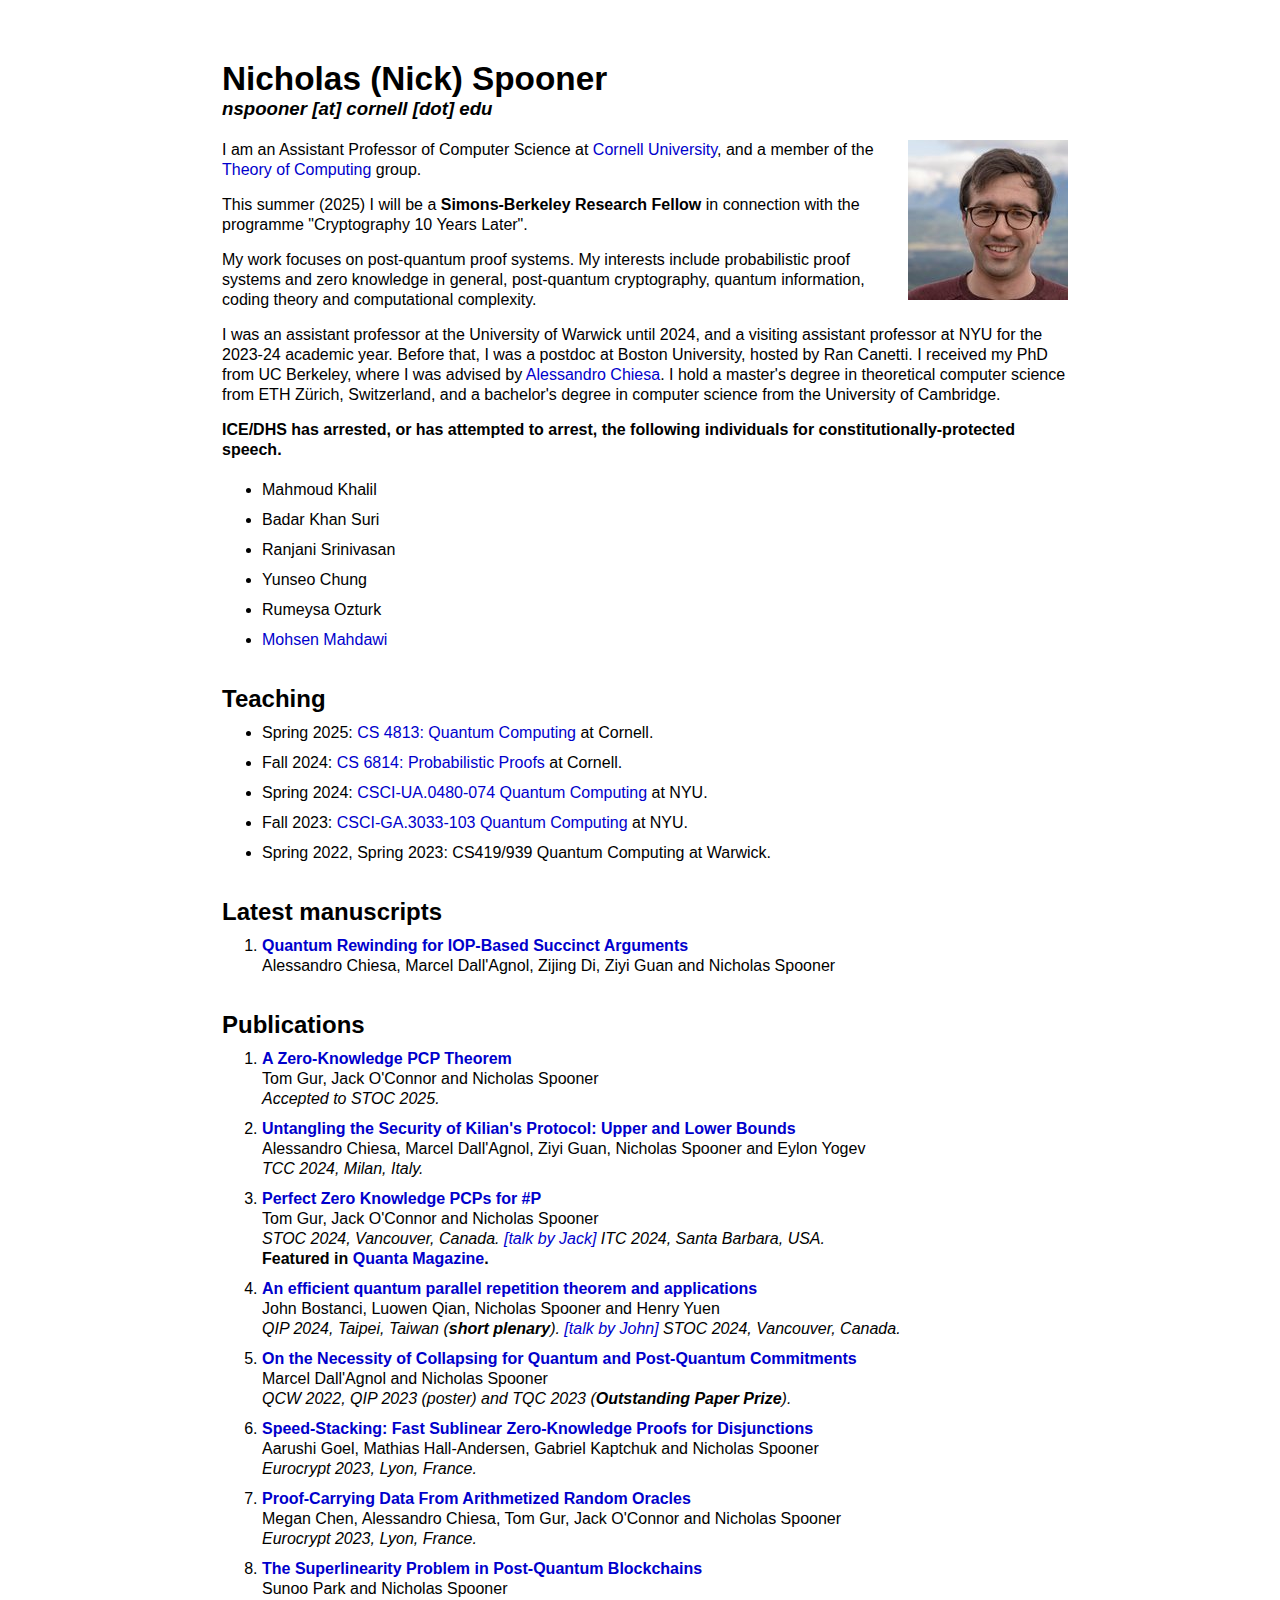
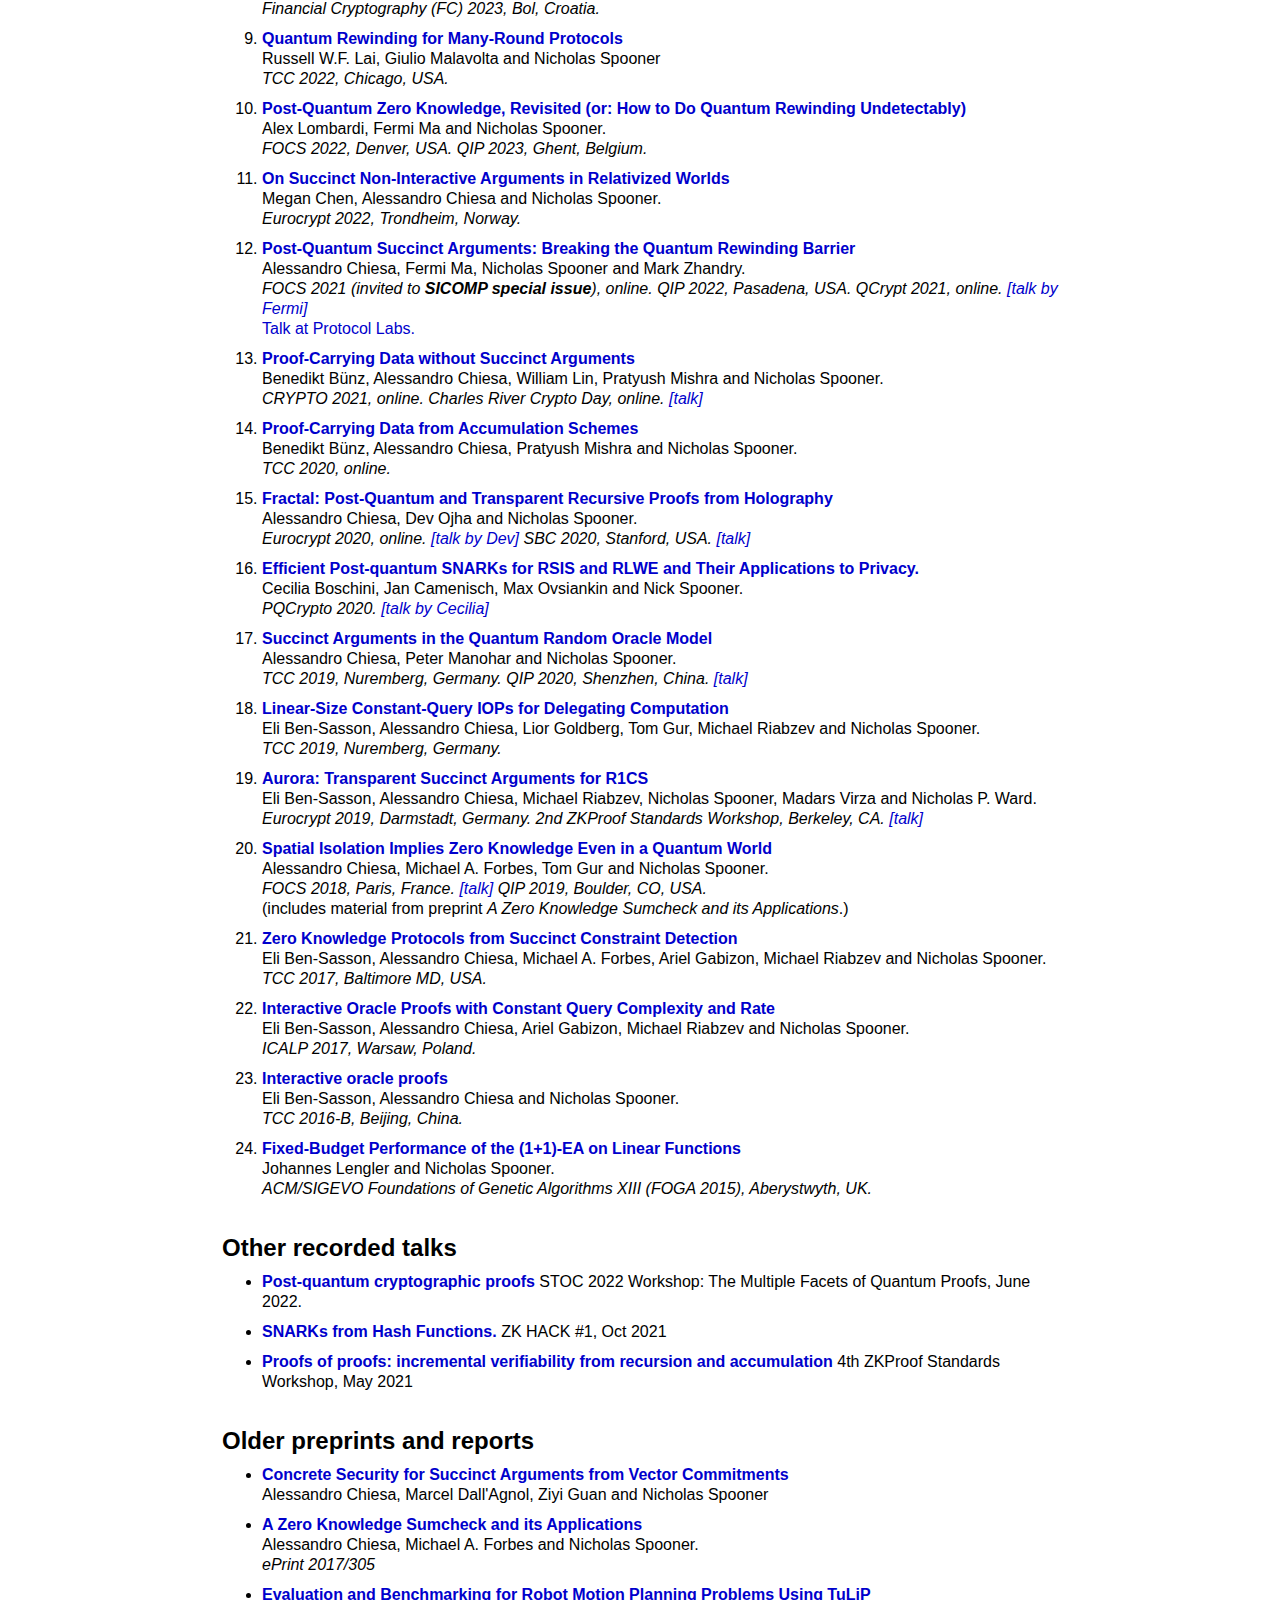
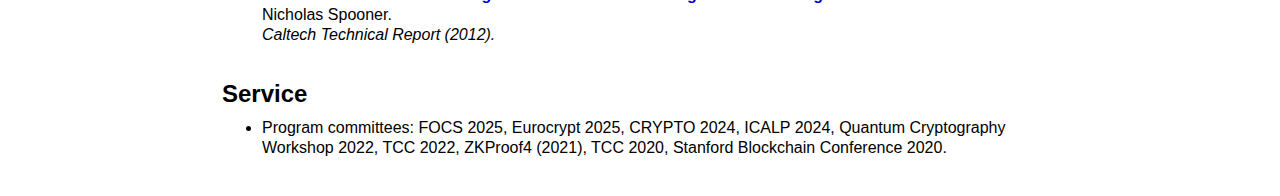
<file: index.html>
<!DOCTYPE html PUBLIC "-//W3C//DTD XHTML 1.0 Transitional//EN" "http://www.w3.org/TR/xhtml1/DTD/xhtml1-transitional.dtd">
<html xmlns="http://www.w3.org/1999/xhtml">
<head><meta http-equiv="Content-Type" content="text/html; charset=UTF-8">

<link rel="stylesheet" type="text/css" href="creativeinspiration.css">
<title>Nicholas (Nick) Spooner</title>
<style></style></head>
<body>
	<div id="page">
		<div id="header">
			<div id="headerTitle">Nicholas (Nick) Spooner</div>
			<div id="headerSubText"><i>nspooner [at] cornell [dot] edu</i></div>
			<div class="float"><a href="portrait-full.jpg"><img src="portrait.jpg"></a></div>
		</div>
        <div class="contentText">
			I am an Assistant Professor of Computer Science at <a href="https://cis.cornell.edu/">Cornell University</a>, and a member of the <a href="https://www.cs.cornell.edu/research/theory">Theory of Computing</a> group.</b>
        </div>
        <div class="contentText">
        	This summer (2025) I will be a <b>Simons-Berkeley Research Fellow</b> in connection with the programme "Cryptography 10 Years Later".
        </div>
        <!--<div class="contentText">
			<b>I am looking for students and postdocs interested in quantum computing, cryptography, or probabilistic proof systems. If that's you, please send me an e-mail, or apply directly to the <a href="https://www.cs.cornell.edu/phd/admissions">Cornell CS PhD programme</a>. You may also be interested in our <a href="https://www.cs.cornell.edu/ms">fully-funded MS programme</a>.</b>
        </div>-->
        <div class="contentText">
            My work focuses on post-quantum proof systems. My interests include probabilistic proof systems and zero knowledge in general, post-quantum cryptography, quantum information, coding theory and computational complexity.
		</div>
		<div class="contentText">
            I was an assistant professor at the University of Warwick until 2024, and a visiting assistant professor at NYU for the 2023-24 academic year. Before that, I was a postdoc at Boston University, hosted by Ran Canetti. I received my PhD from UC Berkeley, where I was advised by <a href="https://people.eecs.berkeley.edu/~alexch/">Alessandro Chiesa</a>.
			I hold a master's degree in theoretical computer science from ETH Zürich, Switzerland, and a bachelor's degree in computer science from the University of Cambridge.
		</div>
		<div class="contentText">
			<b>ICE/DHS has arrested, or has attempted to arrest, the following individuals for constitutionally-protected speech.</b><br/><br/>
			<ul>
				<li>Mahmoud Khalil</li>
				<li>Badar Khan Suri</li>
				<li>Ranjani Srinivasan</li>
				<li>Yunseo Chung</li>
				<li>Rumeysa Ozturk</li>
				<li><a href="https://www.bbc.com/news/articles/cwy0332y7xzo">Mohsen Mahdawi</a></li>
			</ul>
		</div>
		<div class="contentTitle">Teaching</div>
		<div class="contentText">
			<ul>
			<li>Spring 2025: <a href="quantum-spring25">CS 4813: Quantum Computing</a> at Cornell.</li>
			<li>Fall 2024: <a href="proofs-fall24">CS 6814: Probabilistic Proofs</a> at Cornell.</li>
			<li>Spring 2024: <a href="quantum-spring24">CSCI-UA.0480-​074 Quantum Computing</a> at NYU.</li>
			<li>Fall 2023: <a href="quantum2023">CSCI-GA.3033-​103 Quantum Computing</a> at NYU.</li>
			<li>Spring 2022, Spring 2023: CS419/939 Quantum Computing at Warwick.</li>
			</ul>
		</div>
        <div class="contentTitle">Latest manuscripts</div>
        	<div class="contentText">
			  <ol>
			  	<li>
			  		<a href="https://arxiv.org/abs/2411.05360"><b>Quantum Rewinding for IOP-Based Succinct Arguments</b></a><br>
	           	    Alessandro Chiesa, Marcel Dall'Agnol, Zijing Di, Ziyi Guan and Nicholas Spooner
			  	</li>
	          </ol>
	     </div>
		<div class="contentTitle">Publications</div>
			<div class="contentText">
			<ol>
				<li>
			  		<b><a href="https://arxiv.org/abs/2411.07972">A Zero-Knowledge PCP Theorem</b></a><br>
	           	    Tom Gur, Jack O'Connor and Nicholas Spooner<br>
	           	    <i>Accepted to STOC 2025.</i>
			  	</li>
				<li>
	            <a href="https://eprint.iacr.org/2024/1434"><b>Untangling the Security of Kilian's Protocol: Upper and Lower Bounds</b></a><br>
	            Alessandro Chiesa, Marcel Dall'Agnol, Ziyi Guan, Nicholas Spooner and Eylon Yogev<br>
	            <i>TCC 2024, Milan, Italy.</i>
	            </li>
				<li>
	            <b><a href="https://eprint.iacr.org/2024/462">Perfect Zero Knowledge PCPs for #P</a></b><br>
	            Tom Gur, Jack O'Connor and Nicholas Spooner<br>
	            <i>STOC 2024, Vancouver, Canada. <a href="https://www.youtube.com/watch?v=93cKWrbTlfc">[talk by Jack]</a> ITC 2024, Santa Barbara, USA.</i><br>
	            <b>Featured in <a href="https://www.quantamagazine.org/computer-scientists-combine-two-beautiful-proof-methods-20241004/">Quanta Magazine</a>.</b>
	            </li>
				<li>
	            <a href="https://arxiv.org/abs/2311.10681"><b>An efficient quantum parallel repetition theorem and applications</b></a><br>
	            John Bostanci, Luowen Qian, Nicholas Spooner and Henry Yuen<br>
	            <i>QIP 2024, Taipei, Taiwan (<b>short plenary</b>). <a href="https://www.youtube.com/watch?v=9-HEL8mWHvY">[talk by John]</a> STOC 2024, Vancouver, Canada.</i>
	            </li>
	            <li>
	            <a href="https://eprint.iacr.org/2022/786"><b>On the Necessity of Collapsing for Quantum and Post-Quantum Commitments</b></a><br>
	            Marcel Dall'Agnol and Nicholas Spooner<br>
	            <i>QCW 2022, QIP 2023 (poster) and TQC 2023 (<b>Outstanding Paper Prize</b>).</i>
	            </li>
				<li>
            	<b><a href="https://eprint.iacr.org/2022/1419/">Speed-Stacking: Fast Sublinear Zero-Knowledge Proofs for Disjunctions</a></b><br>
            	Aarushi Goel, Mathias Hall-Andersen, Gabriel Kaptchuk and Nicholas Spooner<br>
            	<i>Eurocrypt 2023, Lyon, France.</i>
            	</li>
            	<li>
            	<b><a href="https://eprint.iacr.org/2023/587">Proof-Carrying Data From Arithmetized Random Oracles</a></b><br>
            	Megan Chen, Alessandro Chiesa, Tom Gur, Jack O'Connor and Nicholas Spooner<br>
            	<i>Eurocrypt 2023, Lyon, France.</i>
            	</li>
			    <li>
            	<b><a href="https://eprint.iacr.org/2022/1423/">The Superlinearity Problem in Post-Quantum Blockchains</a></b><br>
            	Sunoo Park and Nicholas Spooner<br>
            	<i>Financial Cryptography (FC) 2023, Bol, Croatia.</i>
            	</li>
                <li>
                <a href="https://eprint.iacr.org/2022/889"><b>Quantum Rewinding for Many-Round Protocols</b></a><br>
                Russell W.F. Lai, Giulio Malavolta and Nicholas Spooner<br>
                <i>TCC 2022, Chicago, USA.</i>
                </li>
                <li><a href="https://eprint.iacr.org/2021/1543"><b>Post-Quantum Zero Knowledge, Revisited (or: How to Do Quantum Rewinding Undetectably)</b></a><br>
                Alex Lombardi, Fermi Ma and Nicholas Spooner.<br>
                <i>FOCS 2022, Denver, USA. QIP 2023, Ghent, Belgium.</i>
                </li>
                <li><b><a href="https://eprint.iacr.org/2022/383">On Succinct Non-Interactive Arguments in Relativized Worlds</a></b><br>
				Megan Chen, Alessandro Chiesa and Nicholas Spooner.<br>
                <i>Eurocrypt 2022, Trondheim, Norway.</i></li>
                <li><b><a href="https://eprint.iacr.org/2021/334">Post-Quantum Succinct Arguments: Breaking the Quantum Rewinding Barrier</a></b><br>
				Alessandro Chiesa, Fermi Ma, Nicholas Spooner and Mark Zhandry.<br><i>FOCS 2021 (invited to <b>SICOMP special issue</b>), online. QIP 2022, Pasadena, USA. QCrypt 2021, online. <a href="https://www.youtube.com/watch?v=vhUmPcxfXKE">[talk by Fermi]</i></a>
                <br><a href="https://www.youtube.com/watch?v=Dh8_fwk8QBw">Talk at Protocol Labs.</a></li>
                <li><b><a href="https://eprint.iacr.org/2020/1618">Proof-Carrying Data without Succinct Arguments</a></b><br>
				Benedikt Bünz, Alessandro Chiesa, William Lin, Pratyush Mishra and Nicholas Spooner.<br>
                <i>CRYPTO 2021, online. Charles River Crypto Day, online. <a href="https://northeastern.zoom.us/rec/play/1y0BXINW1cKCUPvQScP9zh41b8vlpFkSylzd3L4Xal9rBstrjBQZ7Qnu1QnV1OcTZRLTVlRNm70Dl8PR.V2_F0eT9F3YCIqzO?startTime=1613144230000&_x_zm_rtaid=1nbiXFmTRuaQ3kSJGY6VRQ.1616619987754.4e3821a269cfba155cf7436974ec625e&_x_zm_rhtaid=780">[talk]</a></i></li>
                <li><b><a href="https://eprint.iacr.org/2020/499">Proof-Carrying Data from Accumulation Schemes</a></b><br>
				Benedikt Bünz, Alessandro Chiesa, Pratyush Mishra and Nicholas Spooner.<br>
                <i>TCC 2020, online.</i></li>
				<li><b><a href="https://eprint.iacr.org/2019/1076">Fractal: Post-Quantum and Transparent Recursive Proofs from Holography</a></b><br>
				Alessandro Chiesa, Dev Ojha and Nicholas Spooner.<br>
				<i>Eurocrypt 2020, online. <a href="https://www.youtube.com/watch?v=TcRhC5U353I">[talk by Dev]</a> SBC 2020, Stanford, USA. <a href="https://www.youtube.com/watch?v=JhZUItnyQ0k&amp;t=26828s">[talk]</a></i></li>
                <li><b><a href="https://link.springer.com/chapter/10.1007%2F978-3-030-44223-1_14">Efficient Post-quantum SNARKs for RSIS and RLWE and Their Applications to Privacy.</a></b><br>
                Cecilia Boschini, Jan Camenisch, Max Ovsiankin and Nick Spooner.<br>
                <i>PQCrypto 2020. <a href="https://www.youtube.com/watch?v=05nET87n460">[talk by Cecilia]</a></i></li>
				<li><b><a href="https://eprint.iacr.org/2019/834">Succinct Arguments in the Quantum Random Oracle Model</a></b><br>
				Alessandro Chiesa, Peter Manohar and Nicholas Spooner.<br>
				<i>TCC 2019, Nuremberg, Germany. QIP 2020, Shenzhen, China. <a href="https://www.koushare.com/video/videoPreview/2001.0261">[talk]</a></i></li>
				<li><b><a href="https://eprint.iacr.org/2019/1230">Linear-Size Constant-Query IOPs for Delegating Computation</a></b><br>
				Eli Ben-Sasson, Alessandro Chiesa, Lior Goldberg, Tom Gur, Michael Riabzev and Nicholas Spooner.<br>
				<i>TCC 2019, Nuremberg, Germany.</i></li>
				
				<li><b><a href="https://eprint.iacr.org/2018/828">Aurora: Transparent Succinct Arguments for R1CS</a></b><br>
				Eli Ben-Sasson, Alessandro Chiesa, Michael Riabzev, Nicholas Spooner, Madars Virza and Nicholas P. Ward.<br>
				<i>Eurocrypt 2019, Darmstadt, Germany. 2nd ZKProof Standards Workshop, Berkeley, CA. <a href="https://www.youtube.com/watch?v=Y2HLlr3-MGA">[talk]</a></i></li>
				<li><b><a href="https://arxiv.org/abs/1803.01519">Spatial Isolation Implies Zero Knowledge Even in a Quantum World</a></b><br>
				Alessandro Chiesa, Michael A. Forbes, Tom Gur and Nicholas Spooner.<br>
				<i>FOCS 2018, Paris, France. <a href="https://www.youtube.com/watch?v=EepUD0atDFI">[talk]</a> QIP 2019, Boulder, CO, USA.</i><br> (includes material from preprint <i>A Zero Knowledge Sumcheck and its Applications</i>.)</li>
				<li><b><a href="https://arxiv.org/abs/1610.03798">Zero Knowledge Protocols from Succinct Constraint Detection</a></b><br>
				Eli Ben-Sasson, Alessandro Chiesa, Michael A. Forbes, Ariel Gabizon, Michael Riabzev and Nicholas Spooner.<br>
				<i>TCC 2017, Baltimore MD, USA.</i></li>
				<li>
				<b><a href="http://eccc.hpi-web.de/report/2016/046/">Interactive Oracle Proofs with Constant Query Complexity and Rate</a></b><br>
				Eli Ben-Sasson, Alessandro Chiesa, Ariel Gabizon, Michael Riabzev and Nicholas Spooner.<br>
				<i>ICALP 2017, Warsaw, Poland.</i></li>
				<li><b><a href="https://eprint.iacr.org/2016/116">Interactive oracle proofs</a></b><br>
				Eli Ben-Sasson, Alessandro Chiesa and Nicholas Spooner.<br>
				<i>TCC 2016-B, Beijing, China.</i></li>
				<li><b><a href="https://people.eecs.berkeley.edu/~spooner/download/fixed_budget_2015.pdf">Fixed-Budget Performance of the (1+1)-EA on Linear Functions</a></b><br>
				Johannes Lengler and Nicholas Spooner.<br>
				<i>ACM/SIGEVO Foundations of Genetic Algorithms XIII (FOGA 2015), Aberystwyth, UK.</i></li>
			</ol>
		</div>
        <div class="contentTitle">Other recorded talks</div>
        <div class="contentText">
            <ul>
                <li><b><a href="https://www.youtube.com/watch?v=Wu1qkT7hYqU">Post-quantum cryptographic proofs</a></b> STOC 2022 Workshop: The Multiple Facets of Quantum Proofs, June 2022.</li>
                <li><b><a href="https://youtu.be/zCQvzHBlL-4">SNARKs from Hash Functions.</a></b> ZK HACK #1, Oct 2021</li>
                <li><b><a href="https://www.youtube.com/watch?v=-DWtOSCn-pI">Proofs of proofs: incremental verifiability from recursion and accumulation</a></b> 4th ZKProof Standards Workshop, May 2021</li>
            </ul>
        </div>
		<div class="contentTitle">Older preprints and reports</div>
		<div class="contentText">
			<ul>
				<li>
	            <a href="https://eprint.iacr.org/2023/1737"><b>Concrete Security for Succinct Arguments from Vector Commitments</b></a><br>
	            Alessandro Chiesa, Marcel Dall'Agnol, Ziyi Guan and Nicholas Spooner<br>
	            </li>
				<li><b><a href="https://eprint.iacr.org/2017/305">A Zero Knowledge Sumcheck and its Applications</a></b><br>
				Alessandro Chiesa, Michael A. Forbes and Nicholas Spooner.<br>
				<i>ePrint 2017/305</i></li>
				<li><b><a href="http://resolver.caltech.edu/CaltechCDSTR:2012.007">Evaluation and Benchmarking for Robot Motion Planning Problems Using TuLiP</a></b><br>
				Nicholas Spooner.<br>
				<i>Caltech Technical Report (2012).</i></li>
			</ul>
		</div>
        
        <div class="contentTitle">Service</div>
        <div class="contentText">
			<ul>
                <li>Program committees: FOCS 2025, Eurocrypt 2025, CRYPTO 2024, ICALP 2024, Quantum Cryptography Workshop 2022, TCC 2022, ZKProof4 (2021), TCC 2020, Stanford Blockchain Conference 2020.</li>
            </ul>
        </div>
		
        <div style="margin-bottom:1cm"></div>
	</div>


</body></html>
</file>
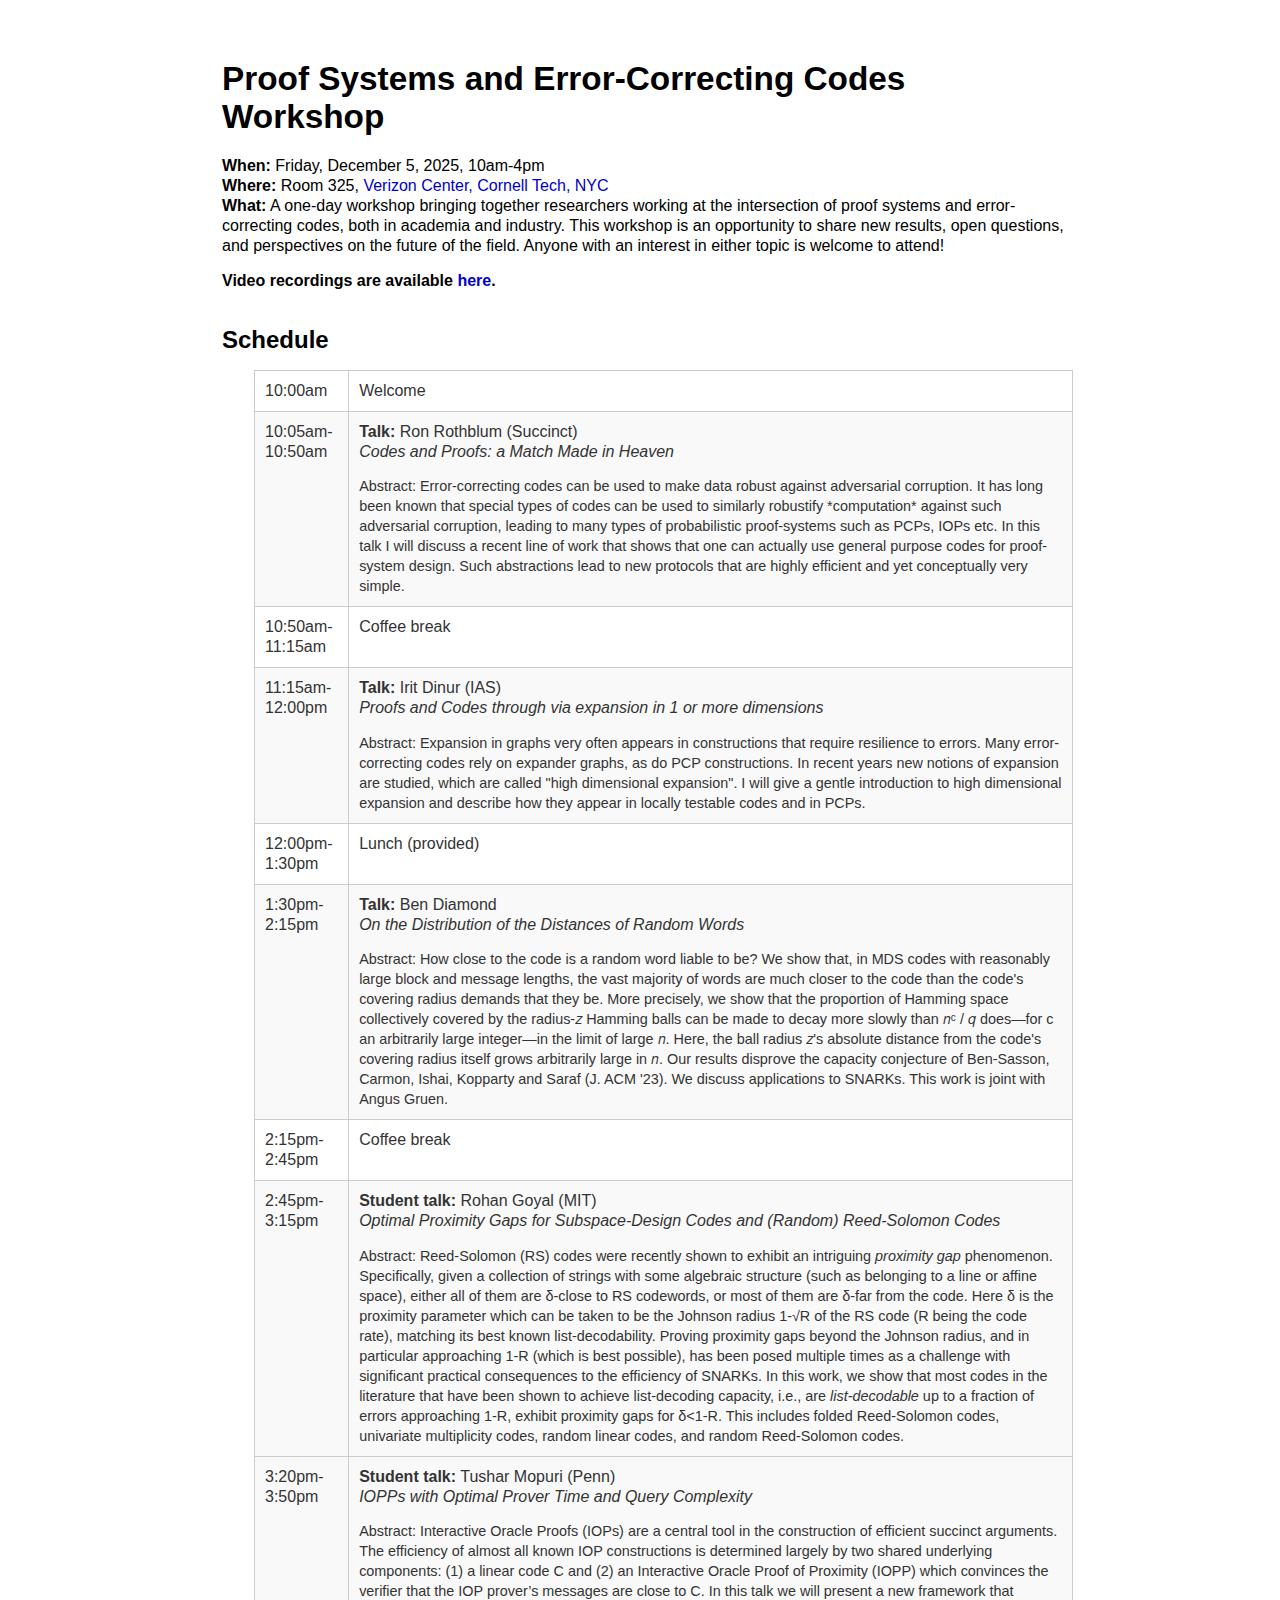
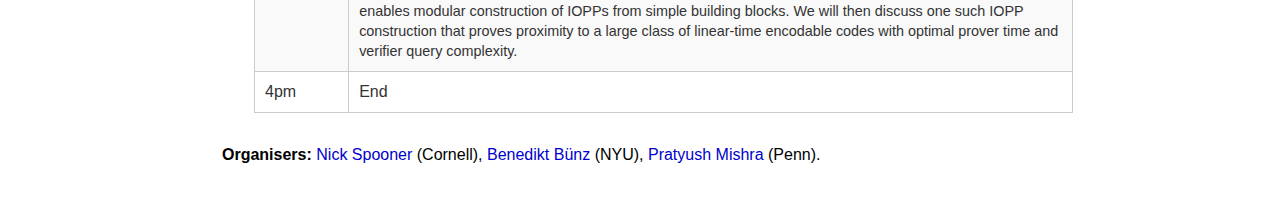
<file: pnc-day/index.html>
<!DOCTYPE html PUBLIC "-//W3C//DTD XHTML 1.0 Transitional//EN" "http://www.w3.org/TR/xhtml1/DTD/xhtml1-transitional.dtd">
<html xmlns="http://www.w3.org/1999/xhtml">
<head><meta http-equiv="Content-Type" content="text/html; charset=UTF-8">

<link rel="stylesheet" type="text/css" href="../creativeinspiration.css">
<!--<link rel="icon" type="image/x-icon" href="quacc-icon.jpg">-->
<title>Proofs and Codes Workshop</title>
<style type="text/css">
.tg  {border-collapse:collapse;border-color:#ccc;border-spacing:0;margin-left: 2em;margin-top: 1em;margin-bottom: 2em;}
.tg th{background-color:#f0f0f0;border-color:#ccc;border-style:solid;border-width:1px;color:#333;padding:10px;}
.tg .row-b{background-color:#f9f9f9;}
.tg td{text-align:left;vertical-align:top;padding:10px;border-color:#ccc;border-style:solid;border-width:1px;color:#333;}
.abs { margin-top: 1em; font-size: 90% }
</style>
</head>
<body>
	<div id="page">
		<div id="header">
			<!--<img src="quacc.jpg" style="width:15%;height:auto;float:left">-->
			<div id="headerTitle">Proof Systems and Error-Correcting Codes Workshop</div>
		</div>
		
		<div class="contentText">
			<b>When:</b> Friday, December 5, 2025, 10am-4pm<br>
			<b>Where:</b> Room 325, <a href="https://maps.app.goo.gl/nViiD5sKmsLmdqAy5">Verizon Center, Cornell Tech, NYC</a><br>
			<b>What:</b> A one-day workshop bringing together researchers working at the intersection of proof systems and error-correcting codes, both in academia and industry. This workshop is an opportunity to share new results, open questions, and perspectives on the future of the field. Anyone with an interest in either topic is welcome to attend!
		</div>
		
		<div class="contentText">
			<b>Video recordings are available <a href="https://vod.video.cornell.edu/playlist/dedicated/1_fjxcvn6e/1_cygj2ya9">here</a>.</b>
		</div>
		
		<div class="contentTitle">Schedule</div>
		<div class="contentText">
			<table class="tg">
				<tr>
					<td>10:00am</td>
					<td>Welcome</td>
				</tr>
				<tr class="row-b">
					<td>10:05am-10:50am</td>
					
					<td><b>Talk:</b> Ron Rothblum (Succinct)<br>
					<i>Codes and Proofs: a Match Made in Heaven</i><br>
					<div class="abs">Abstract: Error-correcting codes can be used to make data robust against adversarial corruption. It has long been known that special types of codes can be used to similarly robustify *computation* against such adversarial corruption, leading to many types of probabilistic proof-systems such as PCPs, IOPs etc. 

					In this talk I will discuss a recent line of work that shows that one can actually use general purpose codes for proof-system design. Such abstractions lead to new protocols that are highly efficient and yet conceptually very simple.</div></td>
				</tr>
				<tr>
					<td>10:50am-11:15am</td>
					<td>Coffee break</td>
				</tr>
				<tr class="row-b">
					<td>11:15am-12:00pm</td>
					<td><b>Talk:</b> Irit Dinur (IAS)<br>
					<i>Proofs and Codes through via expansion in 1 or more dimensions</i>
					<div class="abs">Abstract: Expansion in graphs very often appears in constructions that require resilience to errors. Many error-correcting codes rely on expander graphs, as do PCP constructions. In recent years new notions of expansion are studied, which are called "high dimensional expansion". I will give a gentle introduction to high dimensional expansion and describe how they appear in locally testable codes and in PCPs.</div></td>
				</tr>
				<tr>
					<td>12:00pm-1:30pm</td>
					<td>Lunch (provided)</td>
				</tr>
				<tr class="row-b">
					<td>1:30pm-2:15pm</td>
					<td><b>Talk:</b> Ben Diamond<br>
					<i>On the Distribution of the Distances of Random Words</i><br>
					<div class="abs">Abstract: How close to the code is a random word liable to be? We show that, in MDS codes with reasonably large block and message lengths, the vast majority of words are much closer to the code than the code's covering radius demands that they be. More precisely, we show that the proportion of Hamming space collectively covered by the radius-𝑧 Hamming balls can be made to decay more slowly than 𝑛ᶜ / 𝑞 does—for c an arbitrarily large integer—in the limit of large 𝑛. Here, the ball radius 𝑧's absolute distance from the code's covering radius itself grows arbitrarily large in 𝑛. Our results disprove the capacity conjecture of Ben-Sasson, Carmon, Ishai, Kopparty and Saraf (J. ACM '23). We discuss applications to SNARKs. This work is joint with Angus Gruen.</div></td>
				</tr>
				<tr>
					<td>2:15pm-2:45pm</td>
					<td>Coffee break</td>
				</tr>
				<tr class="row-b">
					<td>2:45pm-3:15pm</td>
					<td><b>Student talk:</b> Rohan Goyal (MIT)<br>
					<i>Optimal Proximity Gaps for Subspace-Design Codes and (Random) Reed-Solomon Codes</i>
					<div class="abs">
						Abstract: Reed-Solomon (RS) codes were recently shown to exhibit an intriguing <i>proximity gap</i> phenomenon. Specifically, given a collection of strings with some algebraic structure (such as belonging to a line or affine space), either all of them are δ-close to RS codewords, or most of them are δ-far from the code. Here δ is the proximity parameter which can be taken to be the Johnson radius 1-√R of the RS code (R being the code rate), matching its best known list-decodability. Proving proximity gaps beyond the Johnson radius, and in particular approaching 1-R (which is best possible), has been posed multiple times as a challenge with significant practical consequences to the efficiency of SNARKs. In this work, we show that most codes in the literature that have been shown to achieve list-decoding capacity, i.e., are <i>list-decodable</i> up to a fraction of errors approaching 1-R, exhibit proximity gaps for δ<1-R. This includes folded Reed-Solomon codes, univariate multiplicity codes, random linear codes, and random Reed-Solomon codes.</div></td>
				</tr>
				<tr class="row-b">
					<td>3:20pm-3:50pm</td>
					<td><b>Student talk:</b> Tushar Mopuri (Penn)<br>
					<i>IOPPs with Optimal Prover Time and Query Complexity</i>
					<div class="abs">
						Abstract: Interactive Oracle Proofs (IOPs) are a central tool in the construction of efficient succinct arguments.
The efficiency of almost all known IOP constructions is determined largely by two shared underlying components: (1) a linear code C and (2) an Interactive Oracle Proof of Proximity (IOPP) which convinces the verifier that the IOP prover’s messages are close to C.

In this talk we will present a new framework that enables modular construction of IOPPs from simple building blocks. We will then discuss one such IOPP construction that proves proximity to a large class of linear-time encodable codes with optimal prover time and verifier query complexity.</div></td>
				</tr>
				<tr>
					<td>4pm</td>
					<td>End</td>
				</tr>
			</table>
		</div>
		
		<div class="contentText">
			<b>Organisers:</b> <a href="https://spooner.cc/">Nick Spooner</a> (Cornell), <a href="https://cs.nyu.edu/~bb/">Benedikt Bünz</a> (NYU), <a href="https://pratyushmishra.com/">Pratyush Mishra</a> (Penn).
		</div>
		
        <div style="margin-bottom:1cm"></div>
	</div>


</body></html>
</file>
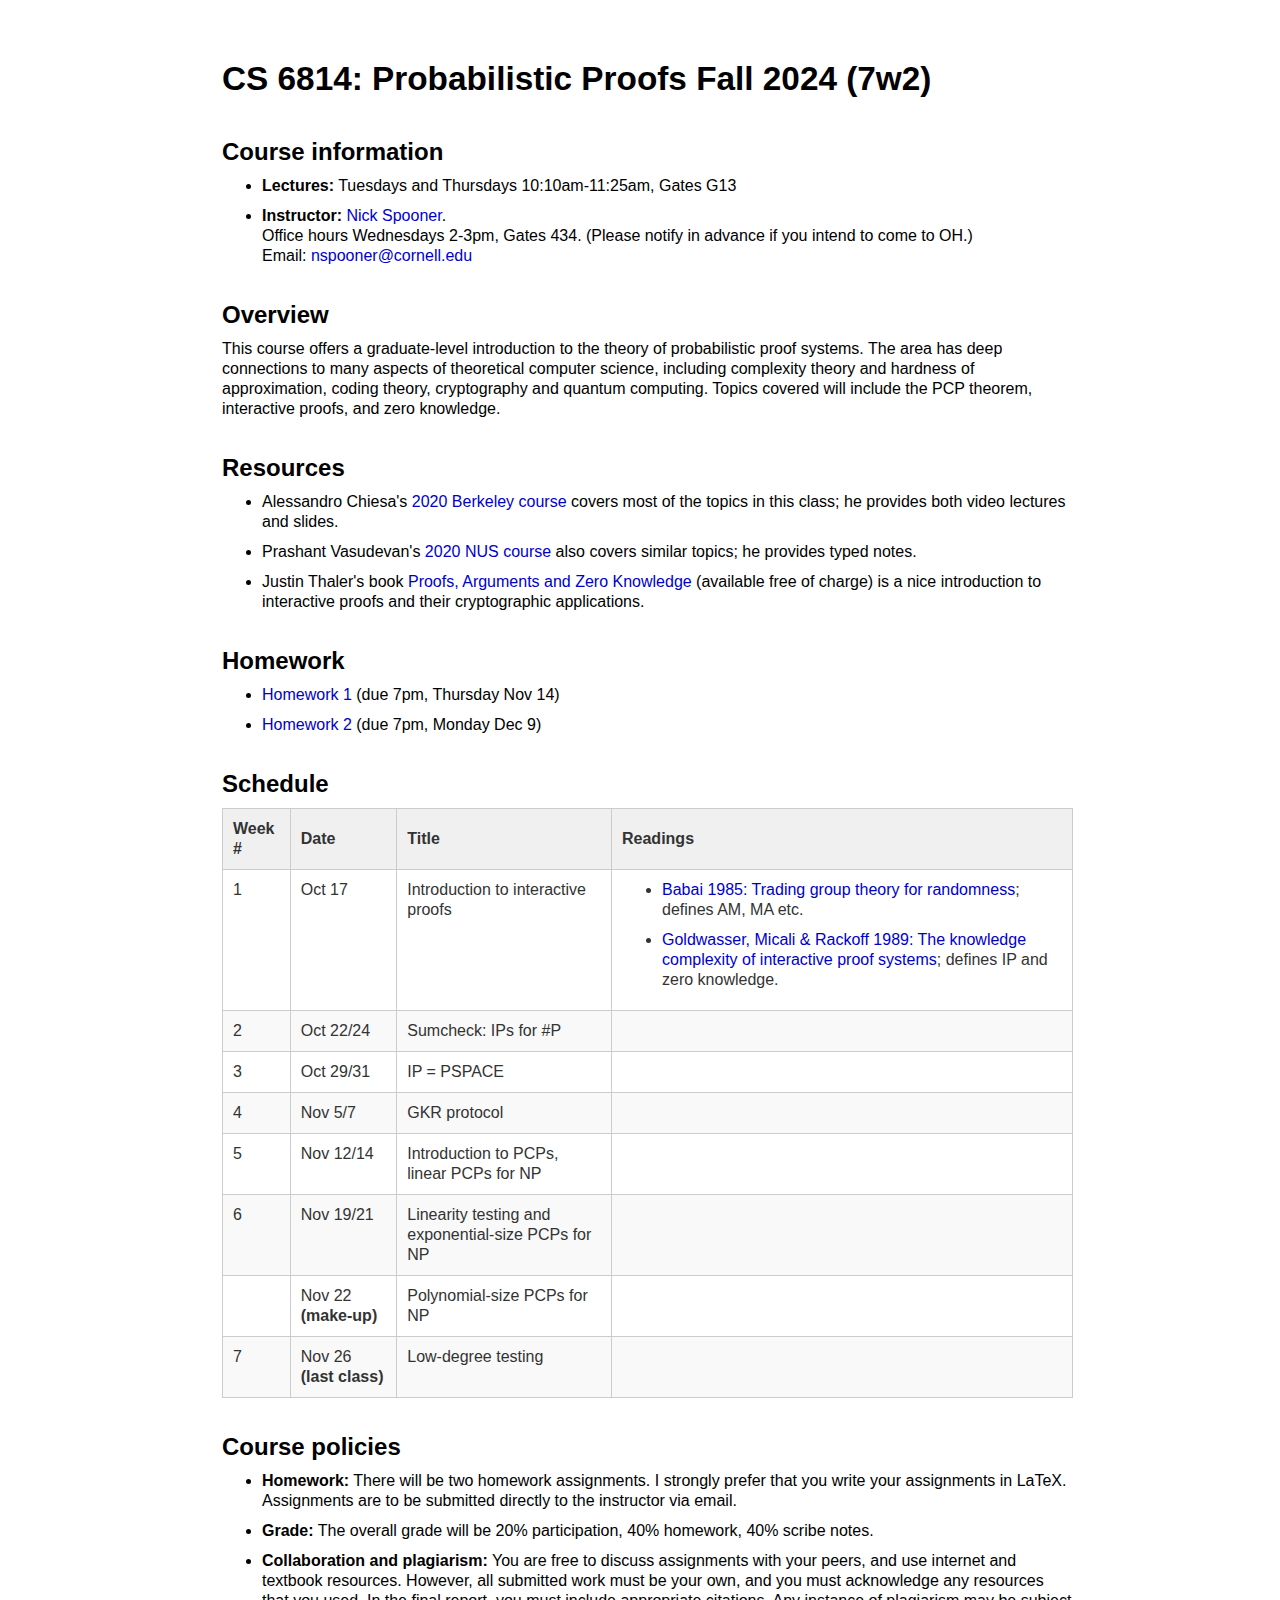
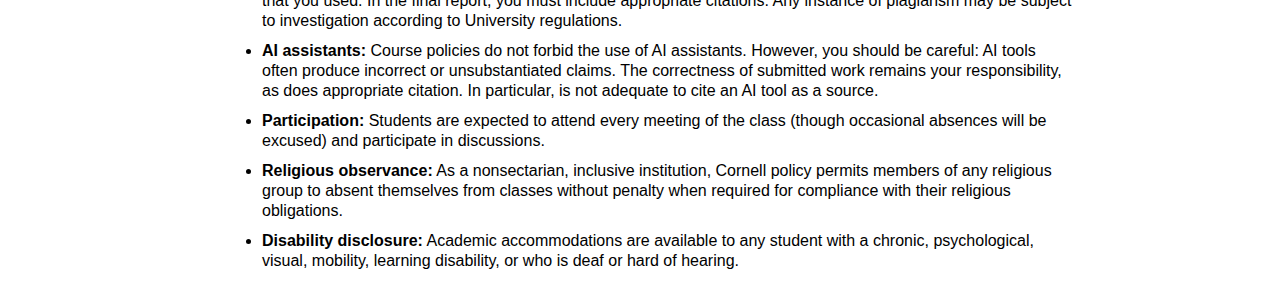
<file: proofs-fall24/index.html>
<!DOCTYPE html PUBLIC "-//W3C//DTD XHTML 1.0 Transitional//EN" "http://www.w3.org/TR/xhtml1/DTD/xhtml1-transitional.dtd">
<html xmlns="http://www.w3.org/1999/xhtml">
<head><meta http-equiv="Content-Type" content="text/html; charset=UTF-8">

<link rel="stylesheet" type="text/css" href="../creativeinspiration.css">
<title>CS 6814: Probabilistic Proofs Fall 2024 (7w2)</title>
<style type="text/css">
.tg  {border-collapse:collapse;border-color:#ccc;border-spacing:0;}
.tg th{background-color:#f0f0f0;border-color:#ccc;border-style:solid;border-width:1px;color:#333;padding:10px;}
.tg .row-b{background-color:#f9f9f9;}
.tg td{text-align:left;vertical-align:top;padding:10px;border-color:#ccc;border-style:solid;border-width:1px;color:#333;}
</style>
</head>
<body>
	<div id="page">
		<div id="header">
			<div id="headerTitle">CS 6814: Probabilistic Proofs Fall 2024 (7w2)</div>
		</div>
        <div class="contentTitle">Course information</div>
        <div class="contentText">
        	<ul>
        		<li><b>Lectures:</b> Tuesdays and Thursdays 10:10am-11:25am, Gates G13</li>
        		<li><b>Instructor:</b> <a href="https://spooner.cc">Nick Spooner</a>. <br/>Office hours Wednesdays 2-3pm, Gates 434. (Please notify in advance if you intend to come to OH.)
        		<br/>Email: <a href="mailto:nspooner@cornell.edu">nspooner@cornell.edu</a></li>
        	</ul>
        </div>
        <div class="contentTitle">Overview</div>
        <div class="contentText">This course offers a graduate-level introduction to the theory of probabilistic proof systems. The area has deep connections to many aspects of theoretical computer science, including complexity theory and hardness of approximation, coding theory, cryptography and quantum computing. Topics covered will include the PCP theorem, interactive proofs, and zero knowledge.
		</div>
		
		<div class="contentTitle">Resources</div>
		<div class="contentText">
			<ul>
				<li>Alessandro Chiesa's <a href="https://ic-people.epfl.ch/~achiesa/classes/CS294-F2020.html">2020 Berkeley course</a> covers most of the topics in this class; he provides both video lectures and slides.</li>
				<li>Prashant Vasudevan's <a href="https://www.comp.nus.edu.sg/~prashant/teaching/CS6230/">2020 NUS course</a> also covers similar topics; he provides typed notes.
				<li>Justin Thaler's book <a href="https://people.cs.georgetown.edu/jthaler/ProofsArgsAndZK.html">Proofs, Arguments and Zero Knowledge</a> (available free of charge) is a nice introduction to interactive proofs and their cryptographic applications.</li>
			</ul>
		</div>
		
		<div class="contentTitle">Homework</div>
		<div class="contentText">
			<ul>
				<li><a href="hwk1.pdf">Homework 1</a> (due 7pm, Thursday Nov 14)</li>
				<li><a href="hwk2.pdf">Homework 2</a> (due 7pm, Monday Dec 9)</li>
			</ul>
		</div>
		
		
		<div class="contentTitle">Schedule</div>
		<div class="contentText">
			<table class="tg">
				<thead>
					<tr>
						<th>Week #</th>
						<th>Date</th>
						<th>Title</th>
						<th>Readings</th>
					</tr>
				</thead>
				<tr>
					<td>1</td>
					<td>Oct 17</td>
					<td>Introduction to interactive proofs</td>
					<td>
						<ul>
							<li><a href="http://dl.acm.org/citation.cfm?id=22192">Babai 1985: Trading group theory for randomness</a>; defines AM, MA etc.</li>
							<li><a href="https://epubs.siam.org/doi/abs/10.1137/0218012">Goldwasser, Micali & Rackoff 1989: The knowledge complexity of interactive proof systems</a>; defines IP and zero knowledge.</li>
						</ul>
					</td>
				</tr>
				<tr class="row-b">
					<td>2</td>
					<td>Oct 22/24</td>
					<td>Sumcheck: IPs for #P</td>
					<td></td>
				</tr>
				<tr>
					<td>3</td>
					<td>Oct 29/31</td>
					<td>IP = PSPACE</td>
					<td></td>
				</tr>
				<tr class="row-b">
					<td>4</td>
					<td>Nov 5/7</td>
					<td>GKR protocol</td>
					<td></td>
				</tr>
				<tr>
					<td>5</td>
					<td>Nov 12/14</td>
					<td>Introduction to PCPs, linear PCPs for NP</td>
					<td></td>
				</tr>
				<tr class="row-b">
					<td>6</td>
					<td>Nov 19/21</td>
					<td>Linearity testing and exponential-size PCPs for NP</td>
					<td></td>
				</tr>
				<tr>
					<td></td>
					<td>Nov 22 <b>(make-up)</b></td>
					<td>Polynomial-size PCPs for NP</td>
					<td></td>
				</tr>
				<tr class="row-b">
					<td>7</td>
					<td>Nov 26 <b>(last class)</b></td>
					<td>Low-degree testing</td>
					<td></td>
				</tr>
			</table>
		</div>
		
		<div class="contentTitle">Course policies</div>
		<div class="contentText">
			<ul>
			<li><b>Homework:</b> There will be two homework assignments. I strongly prefer that you write your assignments in LaTeX. Assignments are to be submitted directly to the instructor via email.</li>
			<li><b>Grade:</b> The overall grade will be 20% participation, 40% homework, 40% scribe notes.</li>
			<li><b>Collaboration and plagiarism:</b> You are free to discuss assignments with your peers, and use internet and textbook resources. However, all submitted work must be your own, and you must acknowledge any resources that you used. In the final report, you must include appropriate citations. Any instance of plagiarism may be subject to investigation according to University regulations.</li>
			<li><b>AI assistants:</b> Course policies do not forbid the use of AI assistants. However, you should be careful: AI tools often produce incorrect or unsubstantiated claims. The correctness of submitted work remains your responsibility, as does appropriate citation. In particular, is not adequate to cite an AI tool as a source.</li>
			<li><b>Participation:</b> Students are expected to attend every meeting of the class (though occasional absences will be excused) and participate in discussions.</li>
			<li><b>Religious observance:</b> As a nonsectarian, inclusive institution, Cornell policy permits members of any religious group to absent themselves from classes without penalty when required for compliance with their religious obligations.</li>
			<li><b>Disability disclosure:</b> Academic accommodations are available to any student with a chronic, psychological, visual, mobility, learning disability, or who is deaf or hard of hearing.
			</ul>
		</div>
</body></html>
</file>
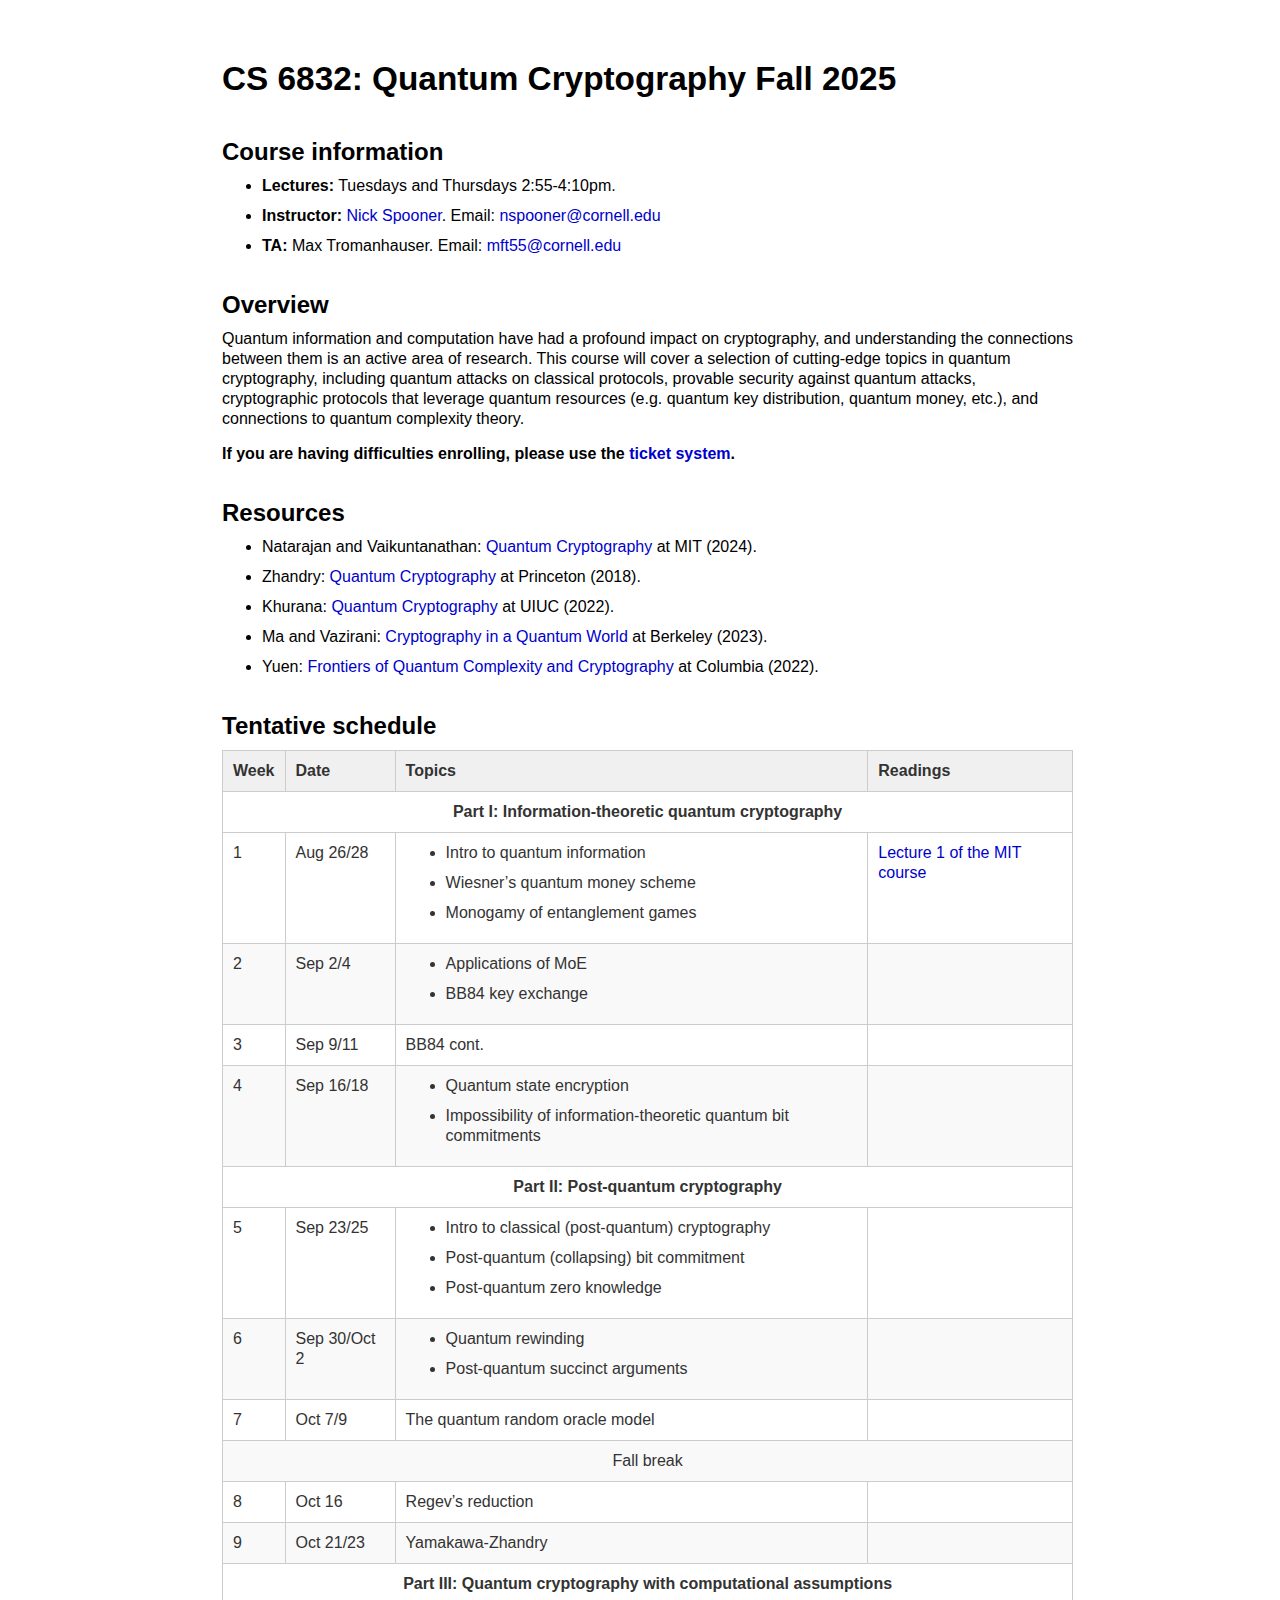
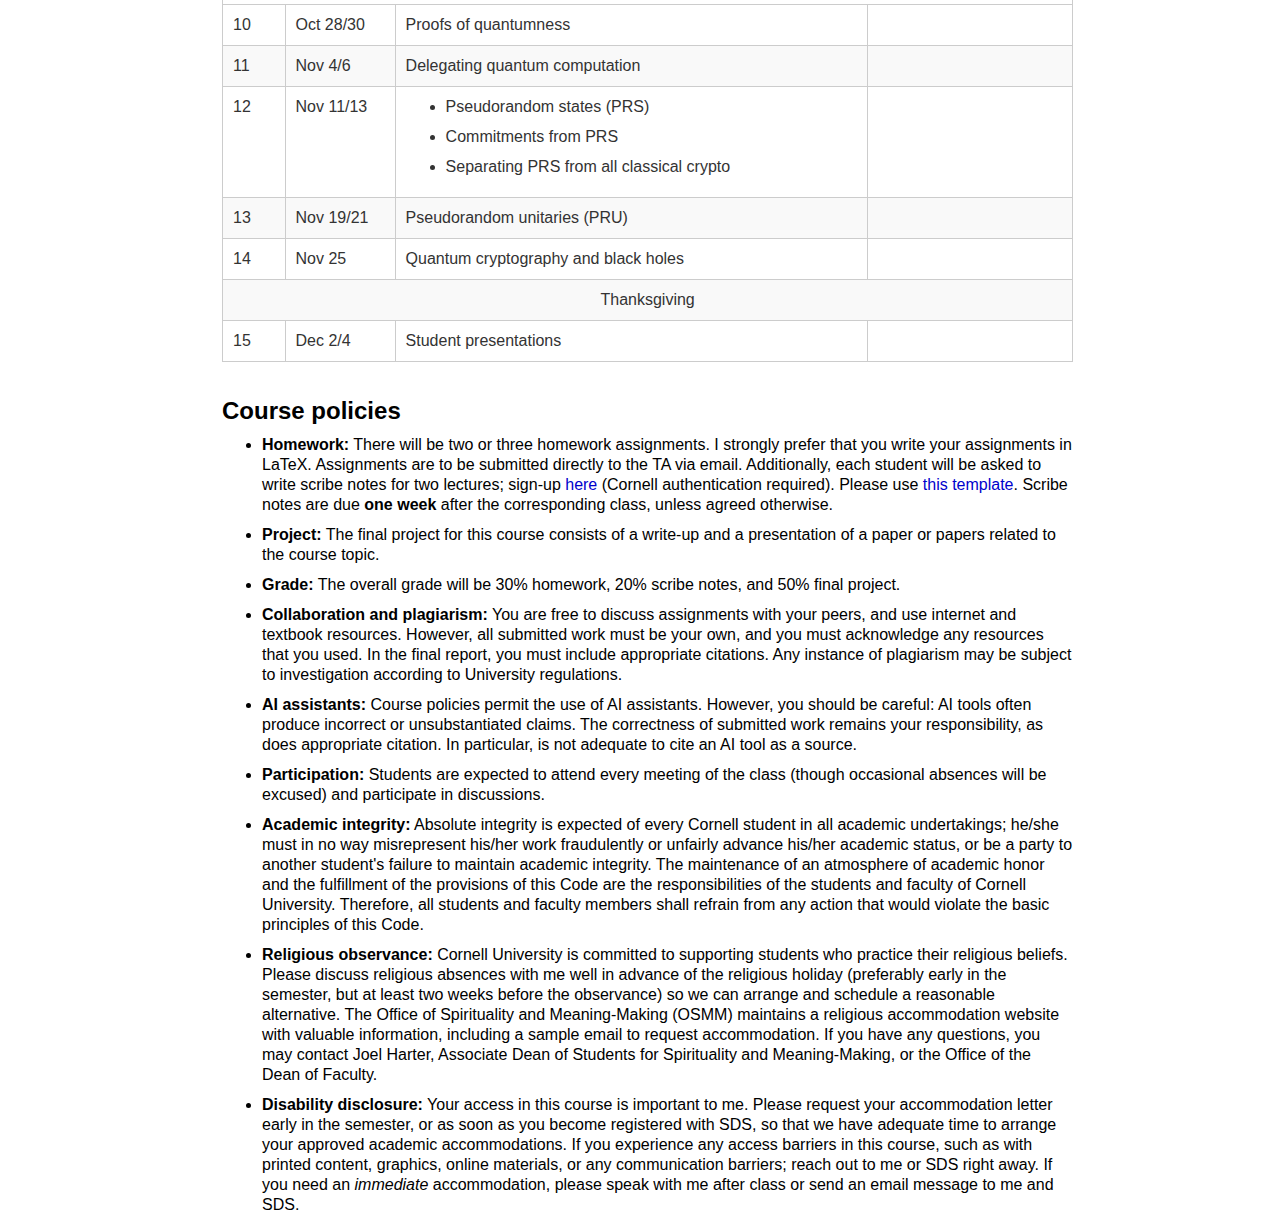
<file: qcrypt-fall25/index.html>
<!DOCTYPE html PUBLIC "-//W3C//DTD XHTML 1.0 Transitional//EN" "http://www.w3.org/TR/xhtml1/DTD/xhtml1-transitional.dtd">
<html xmlns="http://www.w3.org/1999/xhtml">
<head><meta http-equiv="Content-Type" content="text/html; charset=UTF-8">

<link rel="stylesheet" type="text/css" href="../creativeinspiration.css">
<title>CS 6832: Quantum Cryptography Fall 2025</title>
<style type="text/css">
.tg  {border-collapse:collapse;border-color:#ccc;border-spacing:0;}
.tg th{background-color:#f0f0f0;border-color:#ccc;border-style:solid;border-width:1px;color:#333;padding:10px;}
.tg .row-b{background-color:#f9f9f9;}
.tg td{text-align:left;vertical-align:top;padding:10px;border-color:#ccc;border-style:solid;border-width:1px;color:#333;}
</style>
</head>
<body>
	<div id="page">
		<div id="header">
			<div id="headerTitle">CS 6832: Quantum Cryptography Fall 2025</div>
		</div>
        <div class="contentTitle">Course information</div>
        <div class="contentText">
        	<ul>
        		<li><b>Lectures:</b> Tuesdays and Thursdays 2:55-4:10pm.</li>
        		<li><b>Instructor:</b> <a href="https://spooner.cc">Nick Spooner</a>.
        		Email: <a href="mailto:nspooner@cornell.edu">nspooner@cornell.edu</a></li>
        		<li><b>TA:</b> Max Tromanhauser. Email: <a href="mailto:mft55@cornell.edu">mft55@cornell.edu</a></li>
        	</ul>
        </div>
        <div class="contentTitle">Overview</div>
        <div class="contentText">Quantum information and computation have had a profound impact on cryptography, and understanding the connections between them is an active area of research. This course will cover a selection of cutting-edge topics in quantum cryptography, including quantum attacks on classical protocols, provable security against quantum attacks, cryptographic protocols that leverage quantum resources (e.g. quantum key distribution, quantum money, etc.), and connections to quantum complexity theory.
		</div>
		
		<div class="contentText"><b>If you are having difficulties enrolling, please use the <a href="https://tdx.cornell.edu/TDClient/193/Portal/Home/">ticket system</a>.</b></div>
		
		<div class="contentTitle">Resources</div>
		<div class="contentText">
			<ul>
				<li>Natarajan and Vaikuntanathan: <a href="https://mitqcrypto.github.io/">Quantum Cryptography</a> at MIT (2024).</li>
				<li>Zhandry: <a href="https://mzhandry.github.io/courses/2018-Fall-COS597A/">Quantum Cryptography</a> at Princeton (2018).</li>
				<li>Khurana: <a href="https://courses.grainger.illinois.edu/cs598cto/sp2022/">Quantum Cryptography</a> at UIUC (2022).</li>
				<li>Ma and Vazirani: <a href="https://fermima.com/cs294/">Cryptography in a Quantum World</a> at Berkeley (2023).</li>
				<li>Yuen: <a href="https://www.henryyuen.net/classes/spring2022/">Frontiers of Quantum Complexity and Cryptography</a> at Columbia (2022).</li>
			</ul>
		</div>
		
		<!--
		<div class="contentTitle">Homework</div>
		<div class="contentText">
			<ul>
				<li><a href="hwk1.pdf">Homework 1</a> (due 7pm, Thursday Nov 14)</li>
				<li><a href="hwk2.pdf">Homework 2</a> (due 7pm, Monday Dec 9)</li>
			</ul>
		</div>
		-->
		
		
		<div class="contentTitle">Tentative schedule</div>
		<div class="contentText">
<table class="tg">
  <thead>
    <tr>
      <th>Week</th>
      <th>Date</th>
      <th>Topics</th>
      <th>Readings</th>
    </tr>
  </thead>
 <tbody>
    <tr>
      <td colspan="4" style="text-align:center;"><strong>Part I: Information-theoretic quantum cryptography</strong></td>
    </tr>
    <tr>
      <td>1</td>
      <td>Aug 26/28</td>
      <td>
        <ul>
          <li>Intro to quantum information</li>
          <li>Wiesner’s quantum money scheme</li>
          <li>Monogamy of entanglement games</li>
        </ul>
      </td>
      <td><a href="https://mitqcrypto.github.io/LectureNotes/Lecture1.pdf">Lecture 1 of the MIT course</a></td>
    </tr>
    <tr class="row-b">
      <td>2</td>
      <td>Sep 2/4</td>
      <td>
        <ul>
          <li>Applications of MoE</li>
          <li>BB84 key exchange</li>
        </ul>
      </td>
      <td></td>
    </tr>
    <tr>
      <td>3</td>
      <td>Sep 9/11</td>
      <td>BB84 cont.</td>
      <td></td>
    </tr>
    <tr class="row-b">
      <td>4</td>
      <td>Sep 16/18</td>
      <td>
        <ul>
          <li>Quantum state encryption</li>
          <li>Impossibility of information-theoretic quantum bit commitments</li>
        </ul>
      </td>
      <td></td>
    </tr>
    <tr>
      <td colspan="4" style="text-align:center;"><strong>Part II: Post-quantum cryptography</strong></td>
    </tr>
    <tr>
      <td>5</td>
      <td>Sep 23/25</td>
      <td>
        <ul>
          <li>Intro to classical (post-quantum) cryptography</li>
          <li>Post-quantum (collapsing) bit commitment</li>
          <li>Post-quantum zero knowledge</li>
        </ul>
      </td>
      <td></td>
    </tr>
    <tr class="row-b">
      <td>6</td>
      <td>Sep 30/Oct 2</td>
      <td>
        <ul>
          <li>Quantum rewinding</li>
          <li>Post-quantum succinct arguments</li>
        </ul>
      </td>
      <td></td>
    </tr>
    <tr>
      <td>7</td>
      <td>Oct 7/9</td>
      <td>The quantum random oracle model</td>
      <td></td>
    </tr>
    <tr class="row-b">
      <td colspan="4" style="text-align:center;">Fall break</td>
    </tr>
    <tr>
      <td>8</td>
      <td>Oct 16</td>
      <td>Regev’s reduction</td>
      <td></td>
    </tr>
    <tr class="row-b">
      <td>9</td>
      <td>Oct 21/23</td>
      <td>Yamakawa-Zhandry</td>
      <td></td>
    </tr>
    <tr>
      <td colspan="4" style="text-align:center;"><strong>Part III: Quantum cryptography with computational assumptions</strong></td>
    </tr>
    <tr>
      <td>10</td>
      <td>Oct 28/30</td>
      <td>Proofs of quantumness</td>
      <td></td>
    </tr>
    <tr class="row-b">
      <td>11</td>
      <td>Nov 4/6</td>
      <td>Delegating quantum computation</td>
      <td></td>
    </tr>
    <tr>
      <td>12</td>
      <td>Nov 11/13</td>
      <td>
        <ul>
          <li>Pseudorandom states (PRS)</li>
          <li>Commitments from PRS</li>
          <li>Separating PRS from all classical crypto</li>
        </ul>
      </td>
      <td></td>
    </tr>
    <tr class="row-b">
      <td>13</td>
      <td>Nov 19/21</td>
      <td>Pseudorandom unitaries (PRU)</td>
      <td></td>
    </tr>
    <tr>
      <td>14</td>
      <td>Nov 25</td>
      <td>Quantum cryptography and black holes</td>
      <td></td>
    </tr>
    <tr class="row-b">
      <td colspan="4" style="text-align:center;">Thanksgiving</td>
    </tr>
    <tr>
      <td>15</td>
      <td>Dec 2/4</td>
      <td>Student presentations</td>
      <td>
      </td>
    </tr>
  </tbody>
</table>
		</div>
		
		<div class="contentTitle">Course policies</div>
		<div class="contentText">
			<ul>
			<li><b>Homework:</b> There will be two or three homework assignments. I strongly prefer that you write your assignments in LaTeX. Assignments are to be submitted directly to the TA via email. Additionally, each student will be asked to write scribe notes for two lectures; sign-up <a href="https://docs.google.com/spreadsheets/d/1qtOWp-VVd8-Tpz8NiJOYYoU1HjNGY-XegenZYN2EN3k/edit?usp=sharing">here</a> (Cornell authentication required). Please use <a href="scribe.tex">this template</a>. Scribe notes are due <b>one week</b> after the corresponding class, unless agreed otherwise.</li>
			<li><b>Project:</b> The final project for this course consists of a write-up and a presentation of a paper or papers related to the course topic.</li>
			<li><b>Grade:</b> The overall grade will be 30% homework, 20% scribe notes, and 50% final project.</li>
			<li><b>Collaboration and plagiarism:</b> You are free to discuss assignments with your peers, and use internet and textbook resources. However, all submitted work must be your own, and you must acknowledge any resources that you used. In the final report, you must include appropriate citations. Any instance of plagiarism may be subject to investigation according to University regulations.</li>
			<li><b>AI assistants:</b> Course policies permit the use of AI assistants. However, you should be careful: AI tools often produce incorrect or unsubstantiated claims. The correctness of submitted work remains your responsibility, as does appropriate citation. In particular, is not adequate to cite an AI tool as a source.</li>
			<li><b>Participation:</b> Students are expected to attend every meeting of the class (though occasional absences will be excused) and participate in discussions.</li>
			<li><b>Academic integrity:</b> Absolute integrity is expected of every Cornell student in all academic undertakings; he/she must in no way misrepresent his/her work fraudulently or unfairly advance his/her academic status, or be a party to another student's failure to maintain academic integrity. The maintenance of an atmosphere of academic honor and the fulfillment of the provisions of this Code are the responsibilities of the students and faculty of Cornell University. Therefore, all students and faculty members shall refrain from any action that would violate the basic principles of this Code.</li>
			<li><b>Religious observance:</b> Cornell University is committed to supporting students who practice their religious beliefs. Please discuss religious absences with me well in advance of the religious holiday (preferably early in the semester, but at least two weeks before the observance) so we can arrange and schedule a reasonable alternative. The Office of Spirituality and Meaning-Making (OSMM) maintains a religious accommodation website with valuable information, including a sample email to request accommodation. If you have any questions, you may contact Joel Harter, Associate Dean of Students for Spirituality and Meaning-Making, or the Office of the Dean of Faculty.</li>
			<li><b>Disability disclosure:</b> Your access in this course is important to me. Please request your accommodation letter early in the semester, or as soon as you become registered with SDS, so that we have adequate time to arrange your approved academic accommodations. If you experience any access barriers in this course, such as with printed content, graphics, online materials, or any communication barriers; reach out to me or SDS right away. If you need an <i>immediate</i> accommodation, please speak with me after class or send an email message to me and SDS.</li>
			</ul>
		</div>
</body></html>
</file>
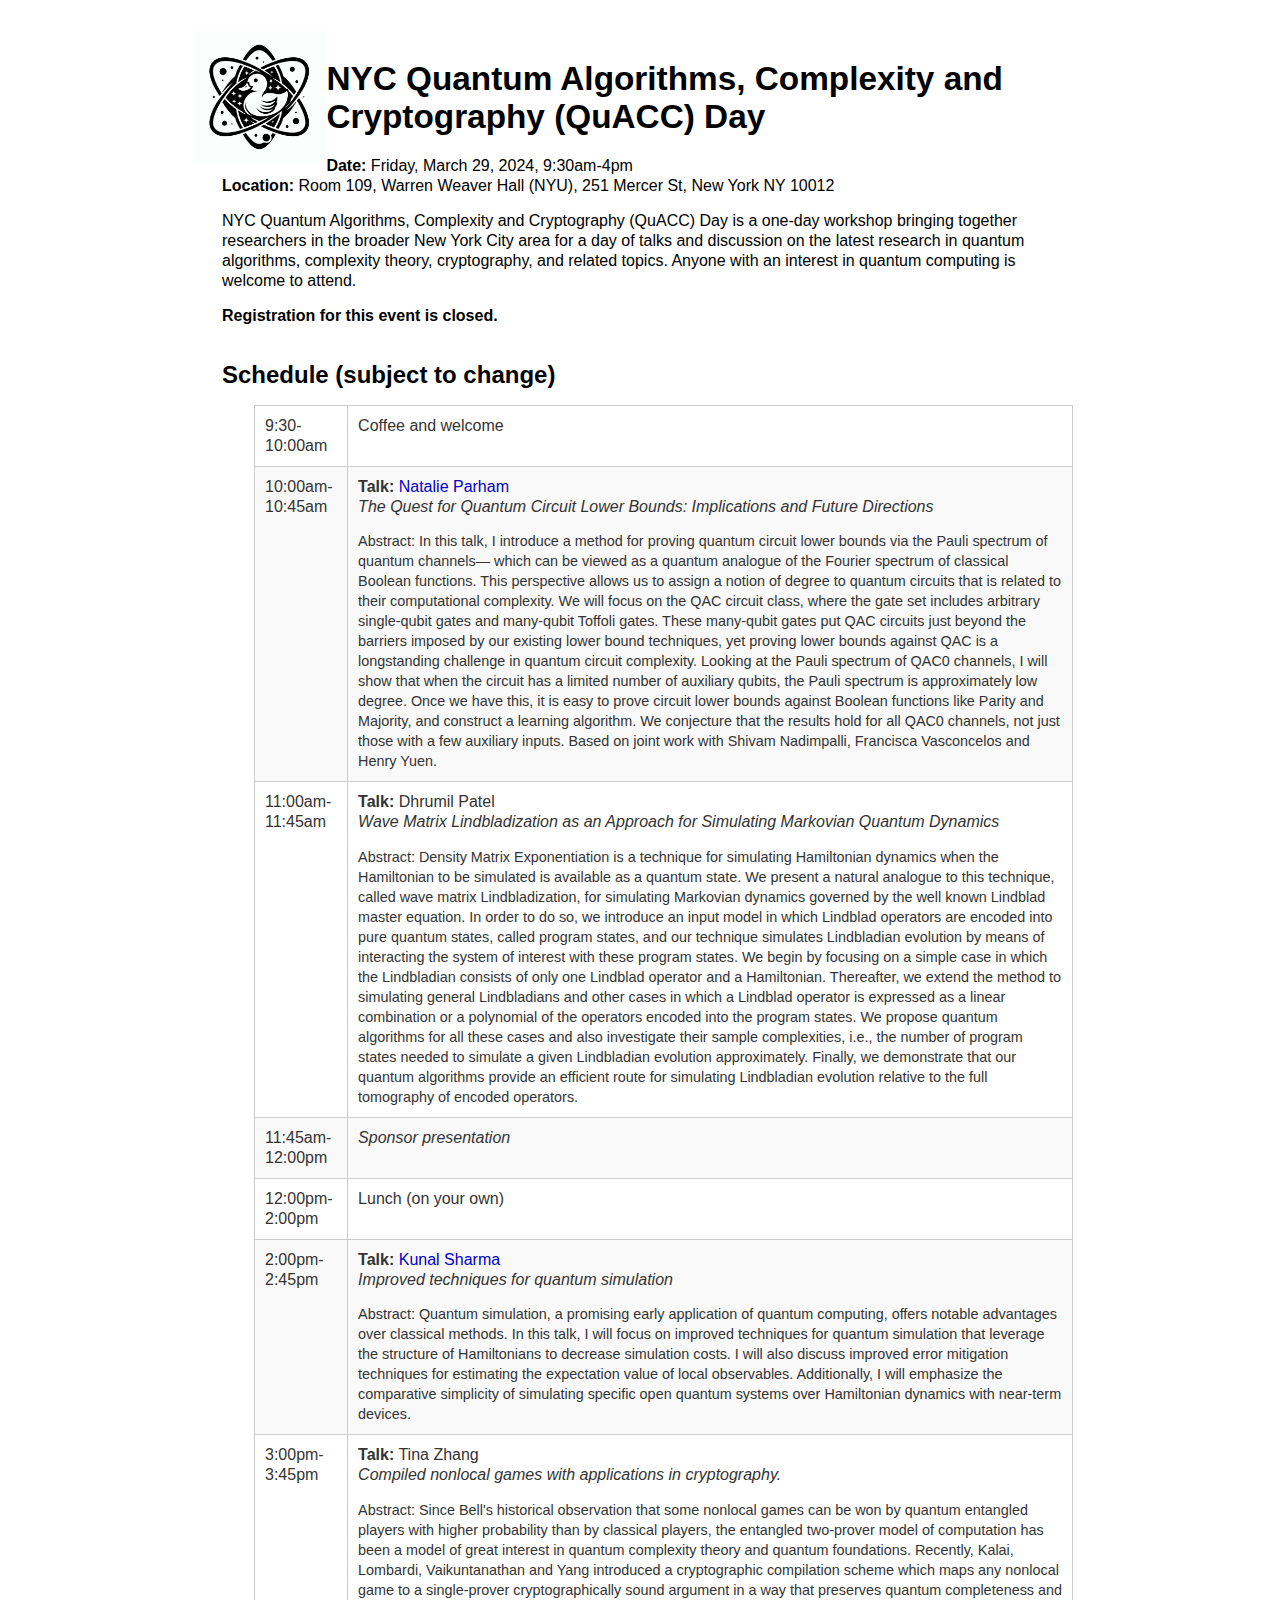
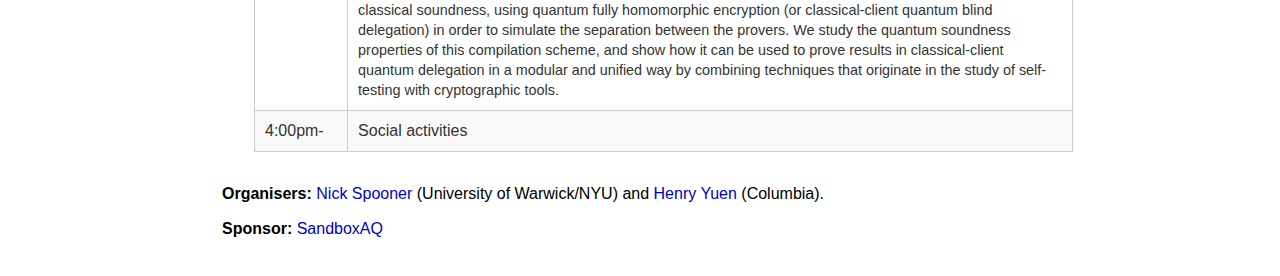
<file: quacc/index.html>
<!DOCTYPE html PUBLIC "-//W3C//DTD XHTML 1.0 Transitional//EN" "http://www.w3.org/TR/xhtml1/DTD/xhtml1-transitional.dtd">
<html xmlns="http://www.w3.org/1999/xhtml">
<head><meta http-equiv="Content-Type" content="text/html; charset=UTF-8">

<link rel="stylesheet" type="text/css" href="../creativeinspiration.css">
<link rel="icon" type="image/x-icon" href="quacc-icon.jpg">
<title>NYC Quantum Algorithms, Complexity and Cryptography (QuACC) Day</title>
<style type="text/css">
.tg  {border-collapse:collapse;border-color:#ccc;border-spacing:0;margin-left: 2em;margin-top: 1em;margin-bottom: 2em;}
.tg th{background-color:#f0f0f0;border-color:#ccc;border-style:solid;border-width:1px;color:#333;padding:10px;}
.tg .row-b{background-color:#f9f9f9;}
.tg td{text-align:left;vertical-align:top;padding:10px;border-color:#ccc;border-style:solid;border-width:1px;color:#333;}
.abs { margin-top: 1em; font-size: 90%; }
</style>
</head>
<body>
	<div id="page">
		<div id="header">
			<img src="quacc.jpg" style="width:15%;height:auto;float:left">
			<div id="headerTitle">NYC Quantum Algorithms, Complexity and Cryptography (QuACC) Day</div>
		</div>
		
		<div class="contentText">
			<b>Date:</b> Friday, March 29, 2024, 9:30am-4pm<br>
			<b>Location:</b> Room 109, Warren Weaver Hall (NYU), 251 Mercer St, New York NY 10012<br>
		</div>
		
		<div class="contentText">
			NYC Quantum Algorithms, Complexity and Cryptography (QuACC) Day is a one-day workshop bringing together researchers in the broader New York City area for a day of talks and discussion on the latest research in quantum algorithms, complexity theory, cryptography, and related topics. Anyone with an interest in quantum computing is welcome to attend.
		</div>
		
		<div class="contentText">
			<b>Registration for this event is closed.</b>
		</div>
		
		<div class="contentTitle">Schedule (subject to change)</div>
		<div class="contentText">
			<table class="tg">
				<tr>
					<td>9:30-10:00am</td>
					<td>Coffee and welcome</td>
				</tr>
				<tr class="row-b">
					<td>10:00am-10:45am</td>
					
					<td><b>Talk:</b> <a href="https://www.natalieparham.com/">Natalie Parham</a><br>
					<i>The Quest for Quantum Circuit Lower Bounds: Implications and Future Directions</i><br>
					<div class="abs">Abstract: In this talk, I introduce a method for proving quantum circuit lower bounds via the Pauli spectrum of quantum channels— which can be viewed as a quantum analogue of the Fourier spectrum of classical Boolean functions. This perspective allows us to assign a notion of degree to quantum circuits that is related to their computational complexity. We will focus on the QAC circuit class, where the gate set includes arbitrary single-qubit gates and many-qubit Toffoli gates. These many-qubit gates put QAC circuits just beyond the barriers imposed by our existing lower bound techniques, yet proving lower bounds against QAC is a longstanding challenge in quantum circuit complexity. Looking at the Pauli spectrum of QAC0 channels, I will show that when the circuit has a limited number of auxiliary qubits, the Pauli spectrum is approximately low degree. Once we have this, it is easy to prove circuit lower bounds against Boolean functions like Parity and Majority, and construct a learning algorithm. We conjecture that the results hold for all QAC0 channels, not just those with a few auxiliary inputs. Based on joint work with Shivam Nadimpalli, Francisca Vasconcelos and Henry Yuen.</div></td>
				</tr>
				<tr>
					<td>11:00am-11:45am</td>
					<td><b>Talk:</b> Dhrumil Patel<br>
					<i>Wave Matrix Lindbladization as an Approach for Simulating Markovian Quantum Dynamics</i>
					<div class="abs">Abstract: Density Matrix Exponentiation is a technique for simulating Hamiltonian dynamics when the Hamiltonian to be simulated is available as a quantum state. We present a natural analogue to this technique, called wave matrix Lindbladization, for simulating Markovian dynamics governed by the well known Lindblad master equation. In order to do so, we introduce an input model in which Lindblad operators are encoded into pure quantum states, called program states, and our technique simulates Lindbladian evolution by means of interacting the system of interest with these program states. We begin by focusing on a simple case in which the Lindbladian consists of only one Lindblad operator and a Hamiltonian. Thereafter, we extend the method to simulating general Lindbladians and other cases in which a Lindblad operator is expressed as a linear combination or a polynomial of the operators encoded into the program states. We propose quantum algorithms for all these cases and also investigate their sample complexities, i.e., the number of program states needed to simulate a given Lindbladian evolution approximately. Finally, we demonstrate that our quantum algorithms provide an efficient route for simulating Lindbladian evolution relative to the full tomography of encoded operators.</div></td>
				</tr>
				<tr class="row-b">
					<td>11:45am-12:00pm</td>
					<td><i>Sponsor presentation</i></td>
				</tr>
				<tr>
					<td>12:00pm-2:00pm</td>
					<td>Lunch (on your own)</td>
				</tr>
				<tr class="row-b">
					<td>2:00pm-2:45pm</td>
					<td><b>Talk:</b> <a href="https://sites.google.com/view/kunals">Kunal Sharma</a><br>
					<i>Improved techniques for quantum simulation</i><br>
					<div class="abs">Abstract: Quantum simulation, a promising early application of quantum computing, offers notable advantages over classical methods. In this talk, I will focus on improved techniques for quantum simulation that leverage the structure of Hamiltonians to decrease simulation costs. I will also discuss improved error mitigation techniques for estimating the expectation value of local observables. Additionally, I will emphasize the comparative simplicity of simulating specific open quantum systems over Hamiltonian dynamics with near-term devices.</div></td>
				</tr>
				<tr>
					<td>3:00pm-3:45pm</td>
					<td><b>Talk:</b> Tina Zhang<br>
					<i>Compiled nonlocal games with applications in cryptography.</i>
					<div class="abs">
						Abstract: Since Bell's historical observation that some nonlocal games can be won by quantum entangled players with higher probability than by classical players, the entangled two-prover model of computation has been a model of great interest in quantum complexity theory and quantum foundations. Recently, Kalai, Lombardi, Vaikuntanathan and Yang introduced a cryptographic compilation scheme which maps any nonlocal game to a single-prover cryptographically sound argument in a way that preserves quantum completeness and classical soundness, using quantum fully homomorphic encryption (or classical-client quantum blind delegation) in order to simulate the separation between the provers. We study the quantum soundness properties of this compilation scheme, and show how it can be used to prove results in classical-client quantum delegation in a modular and unified way by combining techniques that originate in the study of self-testing with cryptographic tools.
					</div></td>
				</tr>
				<tr class="row-b">
					<td>4:00pm-</td>
					<td>Social activities</td>
				</tr>
			</table>
		</div>
		
		<div class="contentText">
			<b>Organisers:</b> <a href="https://spooner.cc/">Nick Spooner</a> (University of Warwick/NYU) and <a href="https://www.henryyuen.net/">Henry Yuen</a> (Columbia).
		</div>
		
		<div class="contentText">
			<b>Sponsor:</b> <a href="https://www.sandboxaq.com/">SandboxAQ</a>
		</div>
		
        <div style="margin-bottom:1cm"></div>
	</div>


</body></html>
</file>
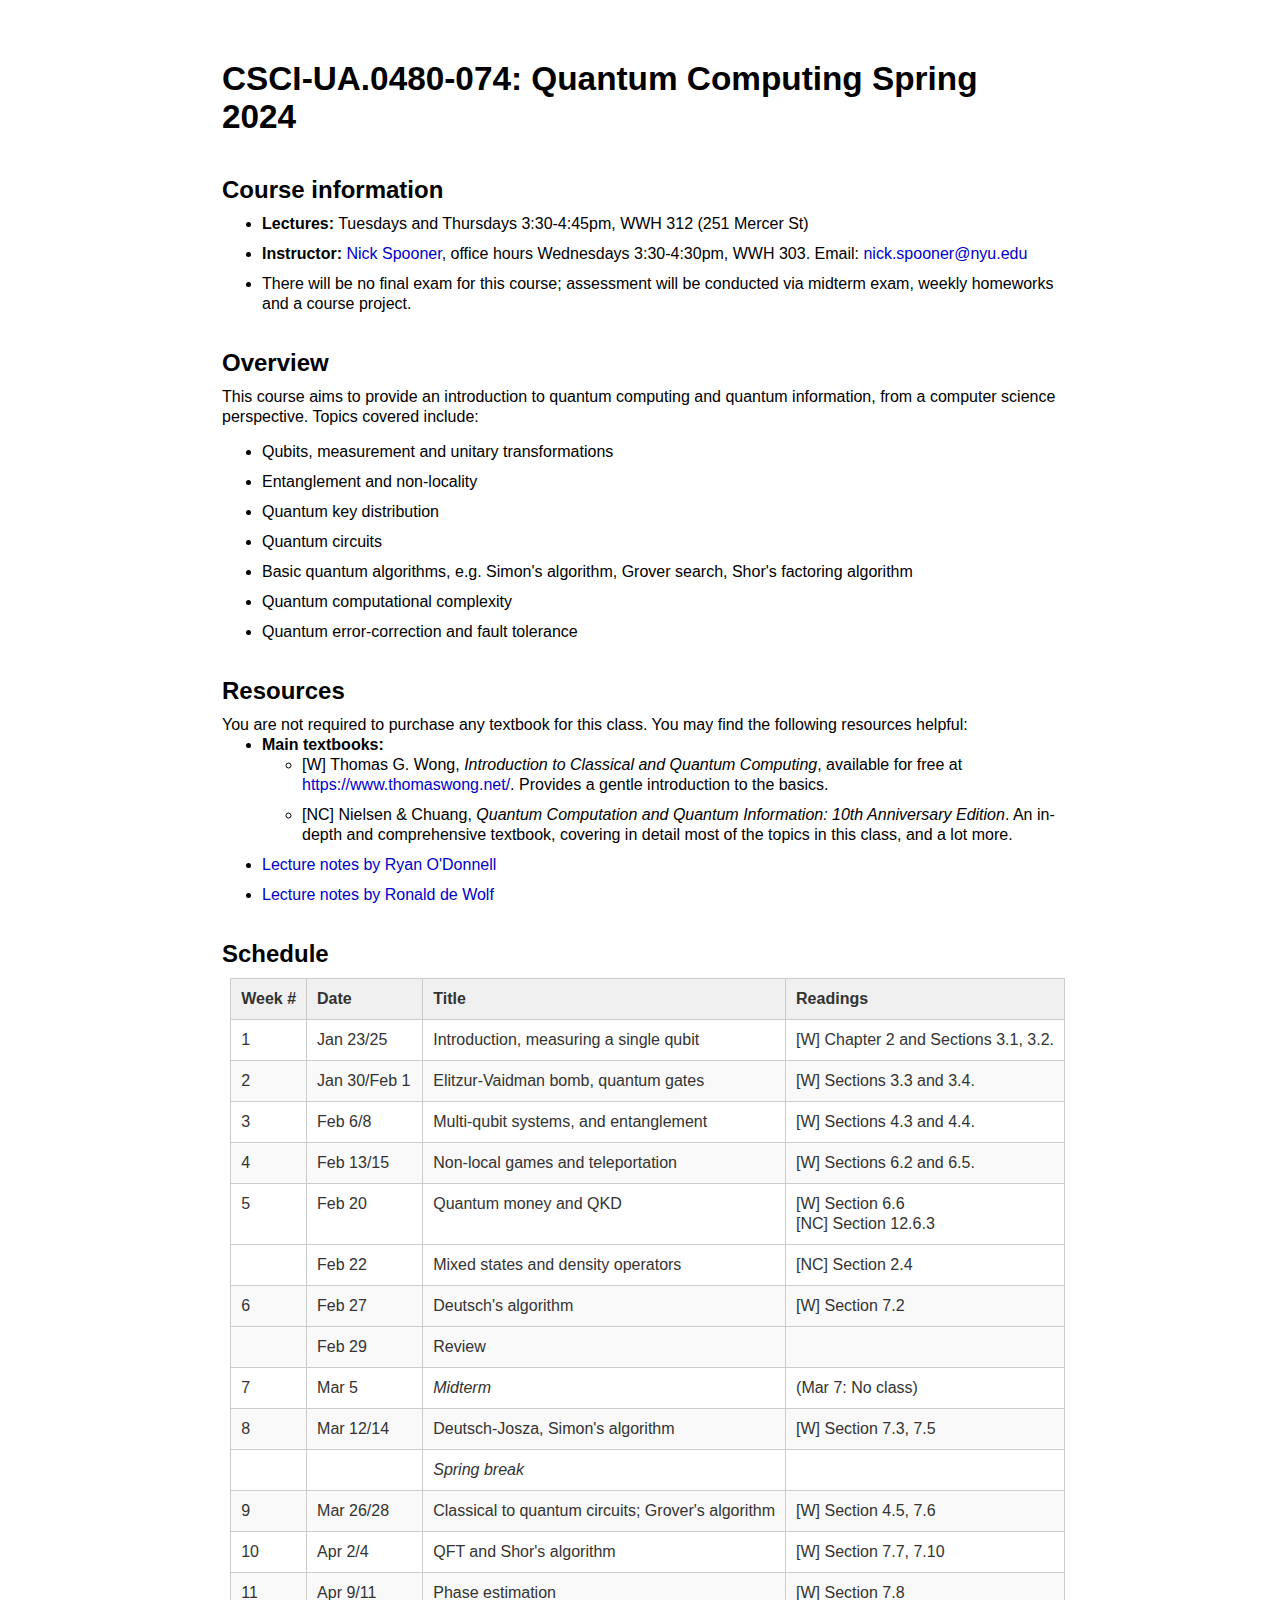
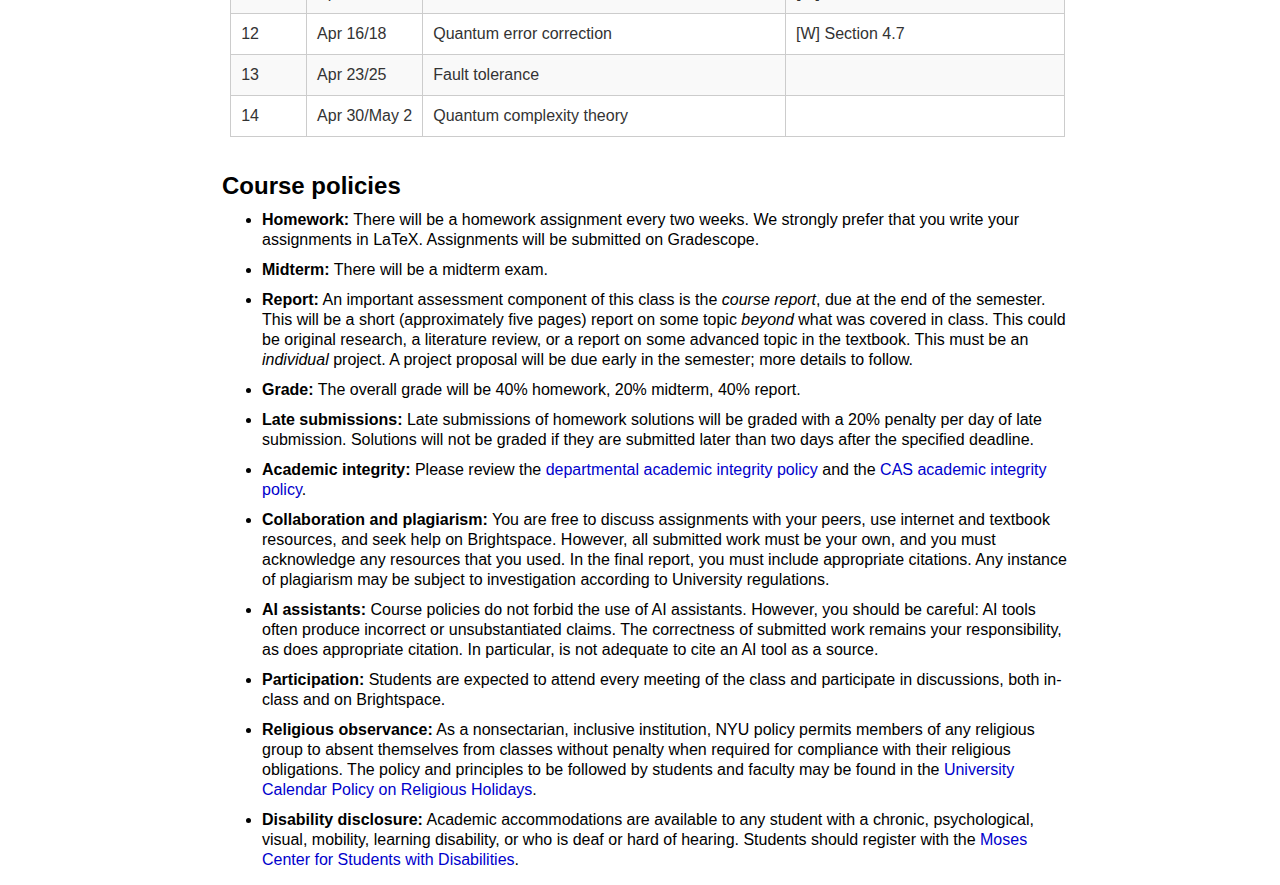
<file: quantum-spring24/index.html>
<!DOCTYPE html PUBLIC "-//W3C//DTD XHTML 1.0 Transitional//EN" "http://www.w3.org/TR/xhtml1/DTD/xhtml1-transitional.dtd">
<html xmlns="http://www.w3.org/1999/xhtml">
<head><meta http-equiv="Content-Type" content="text/html; charset=UTF-8">

<link rel="stylesheet" type="text/css" href="../creativeinspiration.css">
<title>CSCI-UA.0480-​074: Quantum Computing Spring 2024</title>
<style type="text/css">
.tg  {border-collapse:collapse;border-color:#ccc;border-spacing:0;}
.tg th{background-color:#f0f0f0;border-color:#ccc;border-style:solid;border-width:1px;color:#333;padding:10px;}
.tg .row-b{background-color:#f9f9f9;}
.tg td{text-align:left;vertical-align:top;padding:10px;border-color:#ccc;border-style:solid;border-width:1px;color:#333;}
</style>
</head>
<body>
	<div id="page">
		<div id="header">
			<div id="headerTitle">CSCI-UA.0480-​074: Quantum Computing Spring 2024</div>
		</div>
        <div class="contentTitle">Course information</div>
        <div class="contentText">
        	<ul>
        		<li><b>Lectures:</b> Tuesdays and Thursdays 3:30-4:45pm, WWH 312 (251 Mercer St)</li>
        		<li><b>Instructor:</b> <a href="https://spooner.cc">Nick Spooner</a>, office hours Wednesdays 3:30-4:30pm, WWH 303. Email: <a href="mailto:nick.spooner@nyu.edu">nick.spooner@nyu.edu</a></li>
        		<li>There will be no final exam for this course; assessment will be conducted via midterm exam, weekly homeworks and a course project.</li>
        	</ul>
        </div>
        <div class="contentTitle">Overview</div>
        <div class="contentText">This course aims to provide an introduction to quantum computing and quantum information, from a computer science perspective. Topics covered include:</div>
        <div class="contentText">
        	<ul>
        		<li>Qubits, measurement and unitary transformations</li>
        		<li>Entanglement and non-locality</li>
        		<li>Quantum key distribution</li>
        		<li>Quantum circuits</li>
        		<li>Basic quantum algorithms, e.g. Simon's algorithm, Grover search, Shor's factoring algorithm</li>
        		<li>Quantum computational complexity</li>
        		<li>Quantum error-correction and fault tolerance</li>
        	</ul>
		</div>
		
		<div class="contentTitle">Resources</div>
		<div class="contentText">
			You are not required to purchase any textbook for this class. You may find the following resources helpful:
			<ul>
				<li><b>Main textbooks:</b>
				<ul><li>[W] Thomas G. Wong, <i>Introduction to Classical and Quantum Computing</i>, available for free at <a href="https://www.thomaswong.net/">https://www.thomaswong.net/</a>. Provides a gentle introduction to the basics.</li>
				<li>[NC] Nielsen & Chuang, <i>Quantum Computation and Quantum Information: 10th Anniversary Edition</i>. An in-depth and comprehensive textbook, covering in detail most of the topics in this class, and a lot more.</li>
				</ul>
				</li>
				<li><a href="https://www.cs.cmu.edu/~odonnell/quantum18/">Lecture notes by Ryan O'Donnell</a></li>
				<li><a href="https://homepages.cwi.nl/~rdewolf/qcnotes.pdf">Lecture notes by Ronald de Wolf</a></li>
			</ul>
		</div>
		
		
		<div class="contentTitle">Schedule</div>
		<div class="contentText">
			<table class="tg">
				<thead>
					<tr>
						<th>Week #</th>
						<th>Date</th>
						<th>Title</th>
						<th>Readings</th>
					</tr>
				</thead>
				<tr>
					<td>1</td>
					<td>Jan 23/25</td>
					<td>Introduction, measuring a single qubit</td>
					<td>[W] Chapter 2 and Sections 3.1, 3.2.</td>
				</tr>
				<tr class="row-b">
					<td>2</td>
					<td>Jan 30/Feb 1</td>
					<td>Elitzur-Vaidman bomb, quantum gates</td>
					<td>[W] Sections 3.3 and 3.4.</td>
				</tr>
				<tr>
					<td>3</td>
					<td>Feb 6/8</td>
					<td>Multi-qubit systems, and entanglement</td>
					<td>[W] Sections 4.3 and 4.4.</td>
				</tr>
				<tr class="row-b">
					<td>4</td>
					<td>Feb 13/15</td>
					<td>Non-local games and teleportation</td>
					<td>[W] Sections 6.2 and 6.5.</td>
				</tr>
				<tr>
					<td>5</td>
					<td>Feb 20</td>
					<td>Quantum money and QKD</td>
					<td>[W] Section 6.6<br>[NC] Section 12.6.3</td>
				</tr>
					<td></td>
					<td>Feb 22</td>
					<td>Mixed states and density operators</td>
					<td>[NC] Section 2.4</td>
				<tr class="row-b">
					<td>6</td>
					<td>Feb 27</td>
					<td>Deutsch's algorithm</td>
					<td>[W] Section 7.2</td>
				</tr>
				<tr class="row-b">
					<td></td>
					<td>Feb 29</td>
					<td>Review</td>
					<td></td>
				</tr>
				<tr>
					<td>7</td>
					<td>Mar 5</td>
					<td><i>Midterm</i></td>
					<td>(Mar 7: No class)</td>
				</tr>
				<tr class="row-b">
					<td>8</td>
					<td>Mar 12/14</td>
					<td>Deutsch-Josza, Simon's algorithm</td>
					<td>[W] Section 7.3, 7.5</td>
				</tr>
				<tr>
					<td></td>
					<td></td>
					<td><i>Spring break</i></td>
					<td></td>
				</tr>
				<tr class="row-b">
					<td>9</td>
					<td>Mar 26/28</td>
					<td>Classical to quantum circuits; Grover's algorithm</td>
					<td>[W] Section 4.5, 7.6</td>
				</tr>
				<tr>
					<td>10</td>
					<td>Apr 2/4</td>
					<td>QFT and Shor's algorithm</td>
					<td>[W] Section 7.7, 7.10</td>
				</tr>
				<tr class="row-b">
					<td>11</td>
					<td>Apr 9/11</td>
					<td>Phase estimation</td>
					<td>[W] Section 7.8</td>
				</tr>
				<tr>
					<td>12</td>
					<td>Apr 16/18</td>
					<td>Quantum error correction</td>
					<td>[W] Section 4.7</td>
				</tr>
				<tr class="row-b">
					<td>13</td>
					<td>Apr 23/25</td>
					<td>Fault tolerance</td>
					<td></td>
				</tr>
				<tr>
					<td>14</td>
					<td>Apr 30/May 2</td>
					<td>Quantum complexity theory</td>
					<td></td>
				</tr>
			</table>
		</div>
		
		<div class="contentTitle">Course policies</div>
		<div class="contentText">
			<ul>
			<li><b>Homework:</b> There will be a homework assignment every two weeks. We strongly prefer that you write your assignments in LaTeX. Assignments will be submitted on Gradescope.</li>
			<li><b>Midterm:</b> There will be a midterm exam.</li>
			<li><b>Report:</b>  An important assessment component of this class is the <i>course report</i>, due at the end of the semester. This will be a short (approximately five pages) report on some topic <i>beyond</i> what was covered in class. This could be original research, a literature review, or a report on some advanced topic in the textbook. This must be an <i>individual</i> project. A project proposal will be due early in the semester; more details to follow.</li>
			<li><b>Grade:</b> The overall grade will be 40% homework, 20% midterm, 40% report.</li>
			<li><b>Late submissions:</b> Late submissions of homework solutions will be graded with a 20% penalty per day of late submission. Solutions will not be graded if they are submitted later than two days after the specified deadline.</li>
			<li><b>Academic integrity:</b> Please review the <a href="https://cs.nyu.edu/home/master/current_policy.html">departmental academic integrity policy</a> and the <a href="https://cas.nyu.edu/academic-integrity.html">CAS academic integrity policy</a>.</li>
			<li><b>Collaboration and plagiarism:</b> You are free to discuss assignments with your peers, use internet and textbook resources, and seek help on Brightspace. However, all submitted work must be your own, and you must acknowledge any resources that you used. In the final report, you must include appropriate citations. Any instance of plagiarism may be subject to investigation according to University regulations.</li>
			<li><b>AI assistants:</b> Course policies do not forbid the use of AI assistants. However, you should be careful: AI tools often produce incorrect or unsubstantiated claims. The correctness of submitted work remains your responsibility, as does appropriate citation. In particular, is not adequate to cite an AI tool as a source.</li>
			<li><b>Participation:</b> Students are expected to attend every meeting of the class and participate in discussions, both in-class and on Brightspace.</li>
			<li><b>Religious observance:</b> As a nonsectarian, inclusive institution, NYU policy permits members of any religious group to absent themselves from classes without penalty when required for compliance with their religious obligations. The policy and principles to be followed by students and faculty may be found in the <a href="http://www.nyu.edu/about/policies-guidelines-compliance/policies-and-guidelines/university-calendar-policy-on-religious-holidays.html">University Calendar Policy on Religious Holidays</a>.</li>
			<li><b>Disability disclosure:</b> Academic accommodations are available to any student with a chronic, psychological, visual, mobility, learning disability, or who is deaf or hard of hearing. Students should register with the <a href="http://www.nyu.edu/csd">Moses Center for Students with Disabilities</a>.
			</ul>
		</div>
</body></html>
</file>
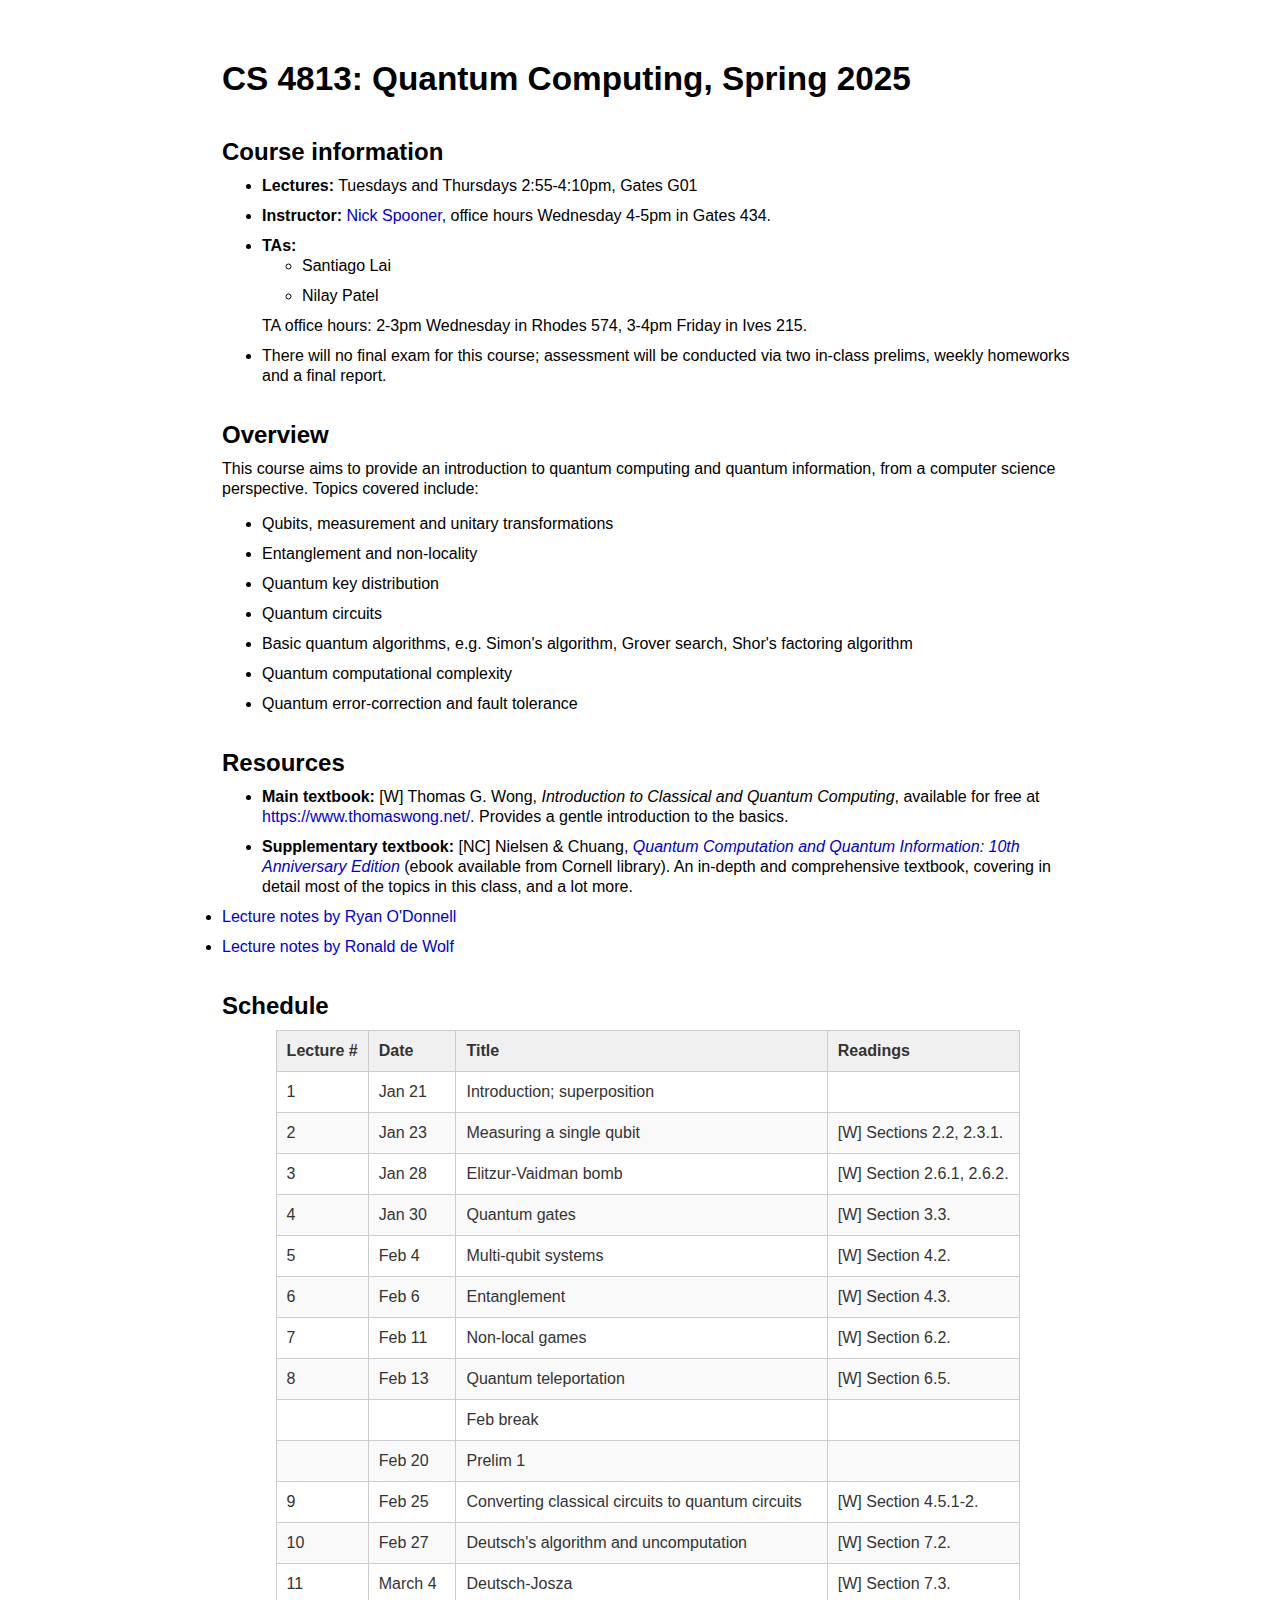
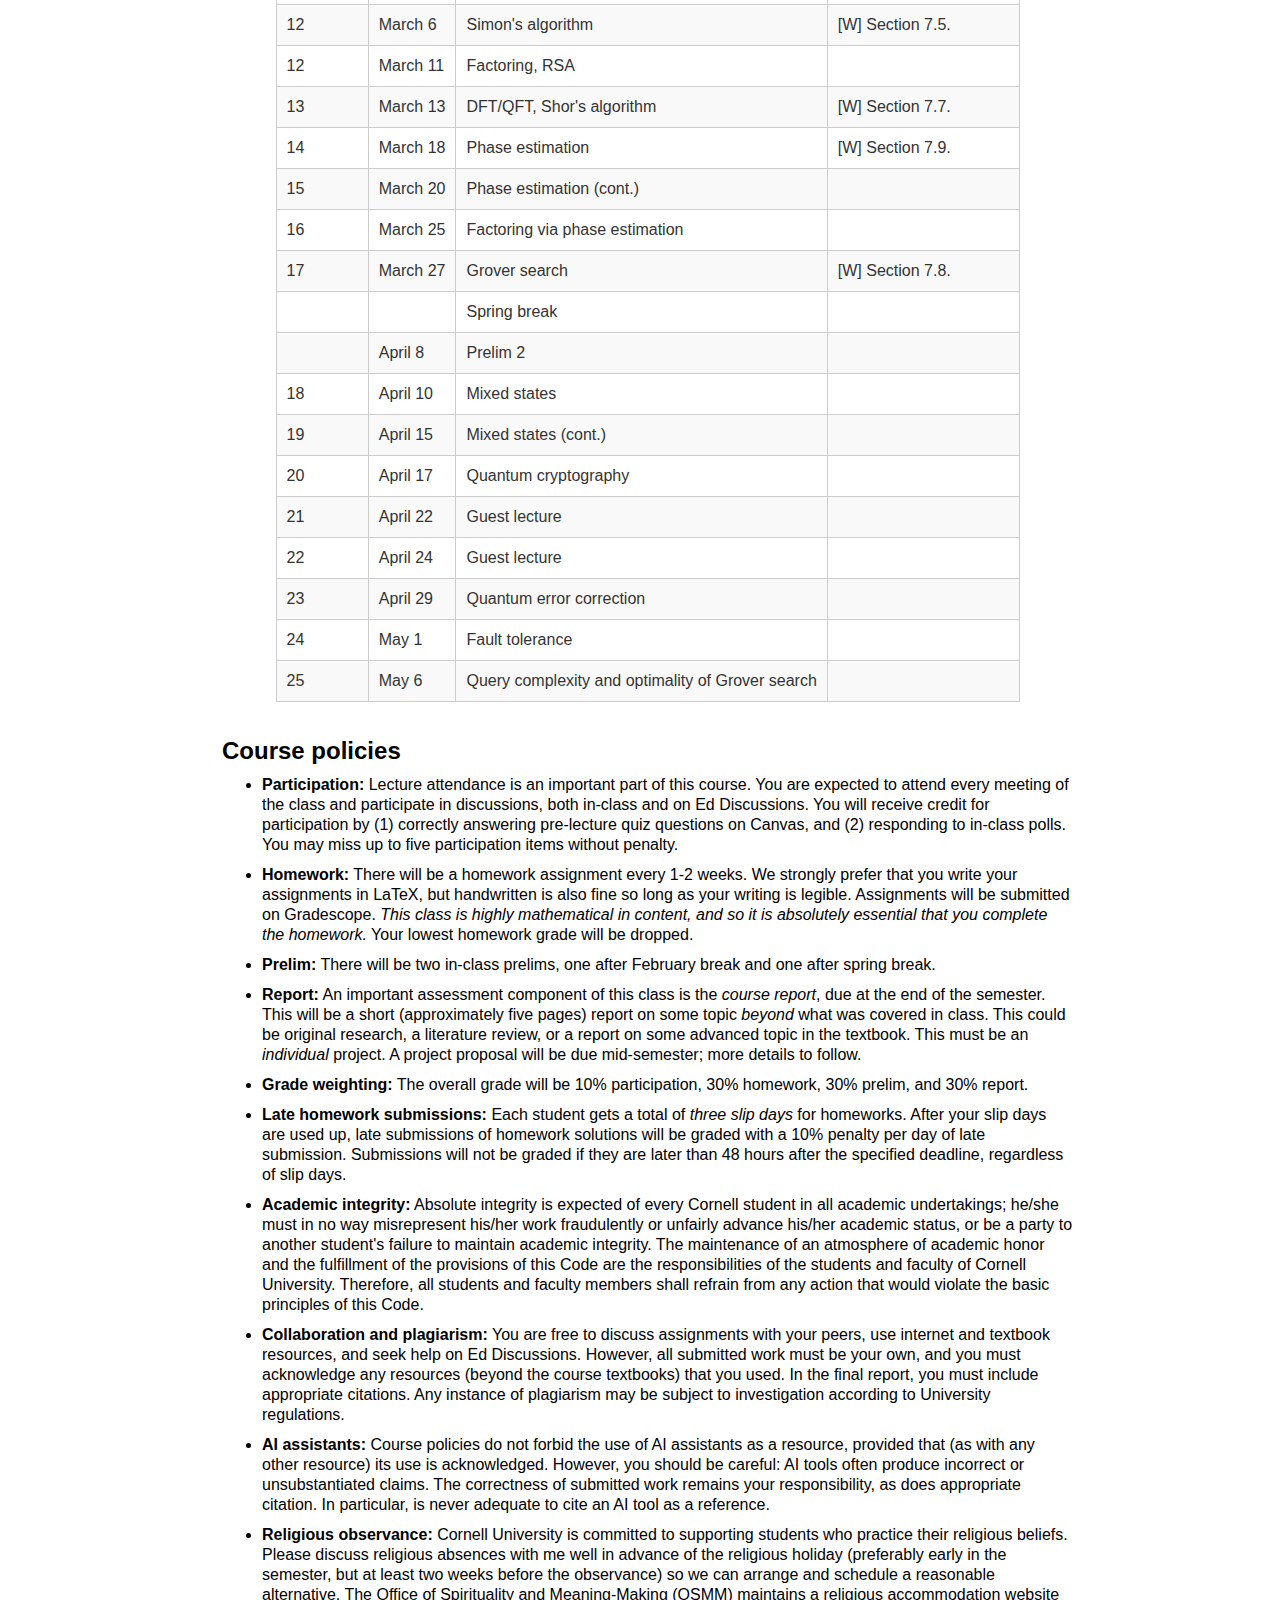
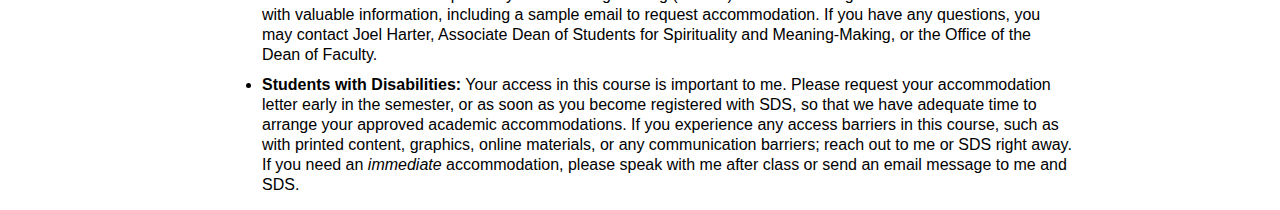
<file: quantum-spring25/index.html>
<!DOCTYPE html PUBLIC "-//W3C//DTD XHTML 1.0 Transitional//EN" "http://www.w3.org/TR/xhtml1/DTD/xhtml1-transitional.dtd">
<html xmlns="http://www.w3.org/1999/xhtml">
<head><meta http-equiv="Content-Type" content="text/html; charset=UTF-8">

<link rel="stylesheet" type="text/css" href="../creativeinspiration.css">
<title>CS 4813: Quantum Computing, Spring 2025</title>
<style type="text/css">
.tg  {border-collapse:collapse;border-color:#ccc;border-spacing:0;}
.tg th{background-color:#f0f0f0;border-color:#ccc;border-style:solid;border-width:1px;color:#333;padding:10px;}
.tg .row-b{background-color:#f9f9f9;}
.tg td{text-align:left;vertical-align:top;padding:10px;border-color:#ccc;border-style:solid;border-width:1px;color:#333;}
</style>
</head>
<body>
	<div id="page">
		<div id="header">
			<div id="headerTitle">CS 4813: Quantum Computing, Spring 2025</div>
		</div>
        <div class="contentTitle">Course information</div>
        <div class="contentText">
        	<ul>
        		<li><b>Lectures:</b> Tuesdays and Thursdays 2:55-4:10pm, Gates G01</li>
        		<li><b>Instructor:</b> <a href="https://spooner.cc">Nick Spooner</a>, office hours Wednesday 4-5pm in Gates 434.</li>
        		<li><b>TAs:</b>
        			<ul><li>Santiago Lai</li><li>Nilay Patel</li></ul>
        			 TA office hours: 2-3pm Wednesday in Rhodes 574, 3-4pm Friday in Ives 215.
        		</li>
        		<li>There will no final exam for this course; assessment will be conducted via two in-class prelims, weekly homeworks and a final report.</li>
        	</ul>
        </div>
        <div class="contentTitle">Overview</div>
        <div class="contentText">This course aims to provide an introduction to quantum computing and quantum information, from a computer science perspective. Topics covered include:</div>
        <div class="contentText">
        	<ul>
        		<li>Qubits, measurement and unitary transformations</li>
        		<li>Entanglement and non-locality</li>
        		<li>Quantum key distribution</li>
        		<li>Quantum circuits</li>
        		<li>Basic quantum algorithms, e.g. Simon's algorithm, Grover search, Shor's factoring algorithm</li>
        		<li>Quantum computational complexity</li>
        		<li>Quantum error-correction and fault tolerance</li>
        	</ul>
		</div>
		
		<div class="contentTitle">Resources</div>
		<div class="contentText">
			<ul>
				<li><b>Main textbook:</b> [W] Thomas G. Wong, <i>Introduction to Classical and Quantum Computing</i>, available for free at <a href="https://www.thomaswong.net/">https://www.thomaswong.net/</a>. Provides a gentle introduction to the basics.</li>
				<li><b>Supplementary textbook:</b> [NC] Nielsen & Chuang, <a href="https://catalog.library.cornell.edu/catalog/10466973"><i>Quantum Computation and Quantum Information: 10th Anniversary Edition</i></a> (ebook available from Cornell library). An in-depth and comprehensive textbook, covering in detail most of the topics in this class, and a lot more.</li>
				</ul>
				</li>
				<li><a href="https://www.cs.cmu.edu/~odonnell/quantum18/">Lecture notes by Ryan O'Donnell</a></li>
				<li><a href="https://homepages.cwi.nl/~rdewolf/qcnotes.pdf">Lecture notes by Ronald de Wolf</a></li>
			</ul>
		</div>
		
		
		<div class="contentTitle">Schedule</div>
		<div class="contentText">
			<table class="tg">
				<thead>
					<tr>
						<th>Lecture #</th>
						<th>Date</th>
						<th>Title</th>
						<th>Readings</th>
					</tr>
				</thead>
				<tr>
					<td>1</td>
					<td>Jan 21</td>
					<td>Introduction; superposition</td>
					<td></td>
				</tr>
				<tr class="row-b">
					<td>2</td>
					<td>Jan 23</td>
					<td>Measuring a single qubit</td>
					<td>[W] Sections 2.2, 2.3.1.</td>
				</tr>
				<tr>
					<td>3</td>
					<td>Jan 28</td>
					<td>Elitzur-Vaidman bomb</td>
					<td>[W] Section 2.6.1, 2.6.2.</td>
				</tr>
				<tr class="row-b">
					<td>4</td>
					<td>Jan 30</td>
					<td>Quantum gates</td>
					<td>[W] Section 3.3.</td>
				</tr>
				<tr>
					<td>5</td>
					<td>Feb 4</td>
					<td>Multi-qubit systems</td>
					<td>[W] Section 4.2.</td>
				</tr>
				<tr class="row-b">
					<td>6</td>
					<td>Feb 6</td>
					<td>Entanglement</td>
					<td>[W] Section 4.3.</td>
				</tr>
				<tr>
					<td>7</td>
					<td>Feb 11</td>
					<td>Non-local games</td>
					<td>[W] Section 6.2.</td>
				</tr>
				<tr class="row-b">
					<td>8</td>
					<td>Feb 13</td>
					<td>Quantum teleportation</td>
					<td>[W] Section 6.5.</td>
				</tr>
				<tr>
					<td></td>
					<td></td>
					<td>Feb break</td>
					<td></td>
				</tr>
				<tr class="row-b">
					<td></td>
					<td>Feb 20</td>
					<td>Prelim 1</td>
					<td></td>
				</tr>
				<tr>
					<td>9</td>
					<td>Feb 25</td>
					<td>Converting classical circuits to quantum circuits</td>
					<td>[W] Section 4.5.1-2.</td>
				</tr>
				<tr class="row-b">
					<td>10</td>
					<td>Feb 27</td>
					<td>Deutsch's algorithm and uncomputation</td>
					<td>[W] Section 7.2.</td>
				</tr>
				<tr>
					<td>11</td>
					<td>March 4</td>
					<td>Deutsch-Josza</td>
					<td>[W] Section 7.3.</td>
				</tr>
				<tr class="row-b">
					<td>12</td>
					<td>March 6</td>
					<td>Simon's algorithm</td>
					<td>[W] Section 7.5.</td>
				</tr>
				<tr>
					<td>12</td>
					<td>March 11</td>
					<td>Factoring, RSA</td>
					<td></td>
				</tr>
				<tr class="row-b">
					<td>13</td>
					<td>March 13</td>
					<td>DFT/QFT, Shor's algorithm</td>
					<td>[W] Section 7.7.</td>
				</tr>
				<tr>
					<td>14</td>
					<td>March 18</td>
					<td>Phase estimation</td>
					<td>[W] Section 7.9.</td>
				</tr>
				<tr class="row-b">
					<td>15</td>
					<td>March 20</td>
					<td>Phase estimation (cont.)</td>
					<td></td>
				</tr>
				<tr>
					<td>16</td>
					<td>March 25</td>
					<td>Factoring via phase estimation</td>
					<td></td>
				</tr>
				<tr class="row-b">
					<td>17</td>
					<td>March 27</td>
					<td>Grover search</td>
					<td>[W] Section 7.8.</td>
				</tr>
				<tr>
					<td></td>
					<td></td>
					<td>Spring break</td>
					<td></td>
				</tr>
				<tr class="row-b">
					<td></td>
					<td>April 8</td>
					<td>Prelim 2</td>
					<td></td>
				</tr>
				<tr>
					<td>18</td>
					<td>April 10</td>
					<td>Mixed states</td>
					<td></td>
				</tr>
				<tr class="row-b">
					<td>19</td>
					<td>April 15</td>
					<td>Mixed states (cont.)</td>
					<td></td>
				</tr>
				<tr>
					<td>20</td>
					<td>April 17</td>
					<td>Quantum cryptography</td>
					<td></td>
				</tr>
				<tr class="row-b">
					<td>21</td>
					<td>April 22</td>
					<td>Guest lecture</td>
					<td></td>
				</tr>
				<tr>
					<td>22</td>
					<td>April 24</td>
					<td>Guest lecture</td>
					<td></td>
				</tr>
				<tr class="row-b">
					<td>23</td>
					<td>April 29</td>
					<td>Quantum error correction</td>
					<td></td>
				</tr>
				<tr>
					<td>24</td>
					<td>May 1</td>
					<td>Fault tolerance</td>
					<td></td>
				</tr>
				<tr class="row-b">
					<td>25</td>
					<td>May 6</td>
					<td>Query complexity and optimality of Grover search</td>
					<td></td>
				</tr>
			</table>
		</div>
		
		<div class="contentTitle">Course policies</div>
		<div class="contentText">
			<ul>
			<li><b>Participation:</b> Lecture attendance is an important part of this course. You are expected to attend every meeting of the class and participate in discussions, both in-class and on Ed Discussions. You will receive credit for participation by (1) correctly answering pre-lecture quiz questions on Canvas, and (2) responding to in-class polls. You may miss up to five participation items without penalty.</li>
			<li><b>Homework:</b> There will be a homework assignment every 1-2 weeks. We strongly prefer that you write your assignments in LaTeX, but handwritten is also fine so long as your writing is legible. Assignments will be submitted on Gradescope. <i>This class is highly mathematical in content, and so it is absolutely essential that you complete the homework.</i> Your lowest homework grade will be dropped.</li>
			<li><b>Prelim:</b> There will be two in-class prelims, one after February break and one after spring break.</li>
			<li><b>Report:</b>  An important assessment component of this class is the <i>course report</i>, due at the end of the semester. This will be a short (approximately five pages) report on some topic <i>beyond</i> what was covered in class. This could be original research, a literature review, or a report on some advanced topic in the textbook. This must be an <i>individual</i> project. A project proposal will be due mid-semester; more details to follow.</li>
			<li><b>Grade weighting:</b> The overall grade will be 10% participation, 30% homework, 30% prelim, and 30% report.</li>
			<li><b>Late homework submissions:</b> Each student gets a total of <i>three slip days</i> for homeworks. After your slip days are used up, late submissions of homework solutions will be graded with a 10% penalty per day of late submission. Submissions will not be graded if they are later than 48 hours after the specified deadline, regardless of slip days.</li>
			<li><b>Academic integrity:</b> Absolute integrity is expected of every Cornell student in all academic undertakings; he/she must in no way misrepresent his/her work fraudulently or unfairly advance his/her academic status, or be a party to another student's failure to maintain academic integrity. The maintenance of an atmosphere of academic honor and the fulfillment of the provisions of this Code are the responsibilities of the students and faculty of Cornell University. Therefore, all students and faculty members shall refrain from any action that would violate the basic principles of this Code.</li>
			<li><b>Collaboration and plagiarism:</b> You are free to discuss assignments with your peers, use internet and textbook resources, and seek help on Ed Discussions. However, all submitted work must be your own, and you must acknowledge any resources (beyond the course textbooks) that you used. In the final report, you must include appropriate citations. Any instance of plagiarism may be subject to investigation according to University regulations.</li>
			<li><b>AI assistants:</b> Course policies do not forbid the use of AI assistants as a resource, provided that (as with any other resource) its use is acknowledged. However, you should be careful: AI tools often produce incorrect or unsubstantiated claims. The correctness of submitted work remains your responsibility, as does appropriate citation. In particular, is never adequate to cite an AI tool as a reference.</li>
			<li><b>Religious observance:</b> Cornell University is committed to supporting students who practice their religious beliefs. Please discuss religious absences with me well in advance of the religious holiday (preferably early in the semester, but at least two weeks before the observance) so we can arrange and schedule a reasonable alternative. The Office of Spirituality and Meaning-Making (OSMM) maintains a religious accommodation website with valuable information, including a sample email to request accommodation. If you have any questions, you may contact Joel Harter, Associate Dean of Students for Spirituality and Meaning-Making, or the Office of the Dean of Faculty.
			<li><b>Students with Disabilities:</b> Your access in this course is important to me. Please request your accommodation letter early in the semester, or as soon as you become registered with SDS, so that we have adequate time to arrange your approved academic accommodations. If you experience any access barriers in this course, such as with printed content, graphics, online materials, or any communication barriers; reach out to me or SDS right away. If you need an <i>immediate</i> accommodation, please speak with me after class or send an email message to me and SDS.
			</ul>
		</div>
</body></html>
</file>
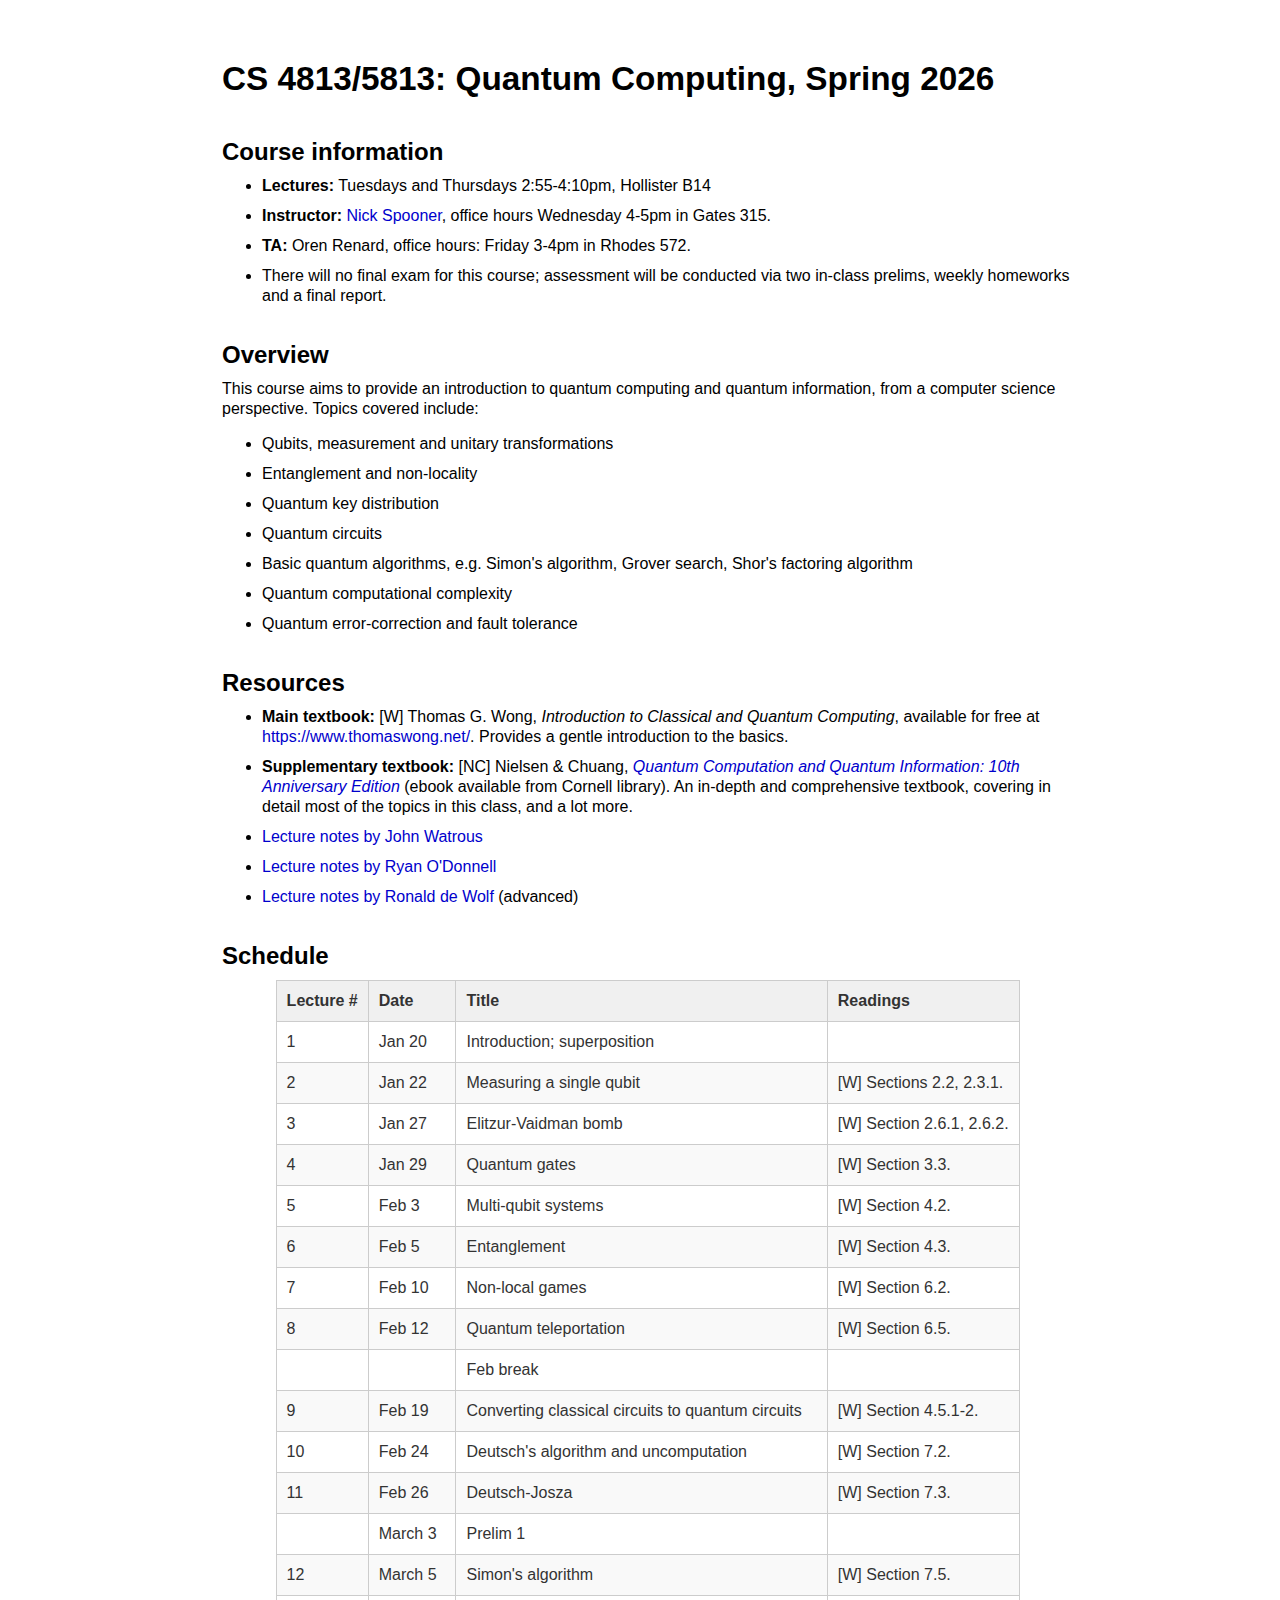
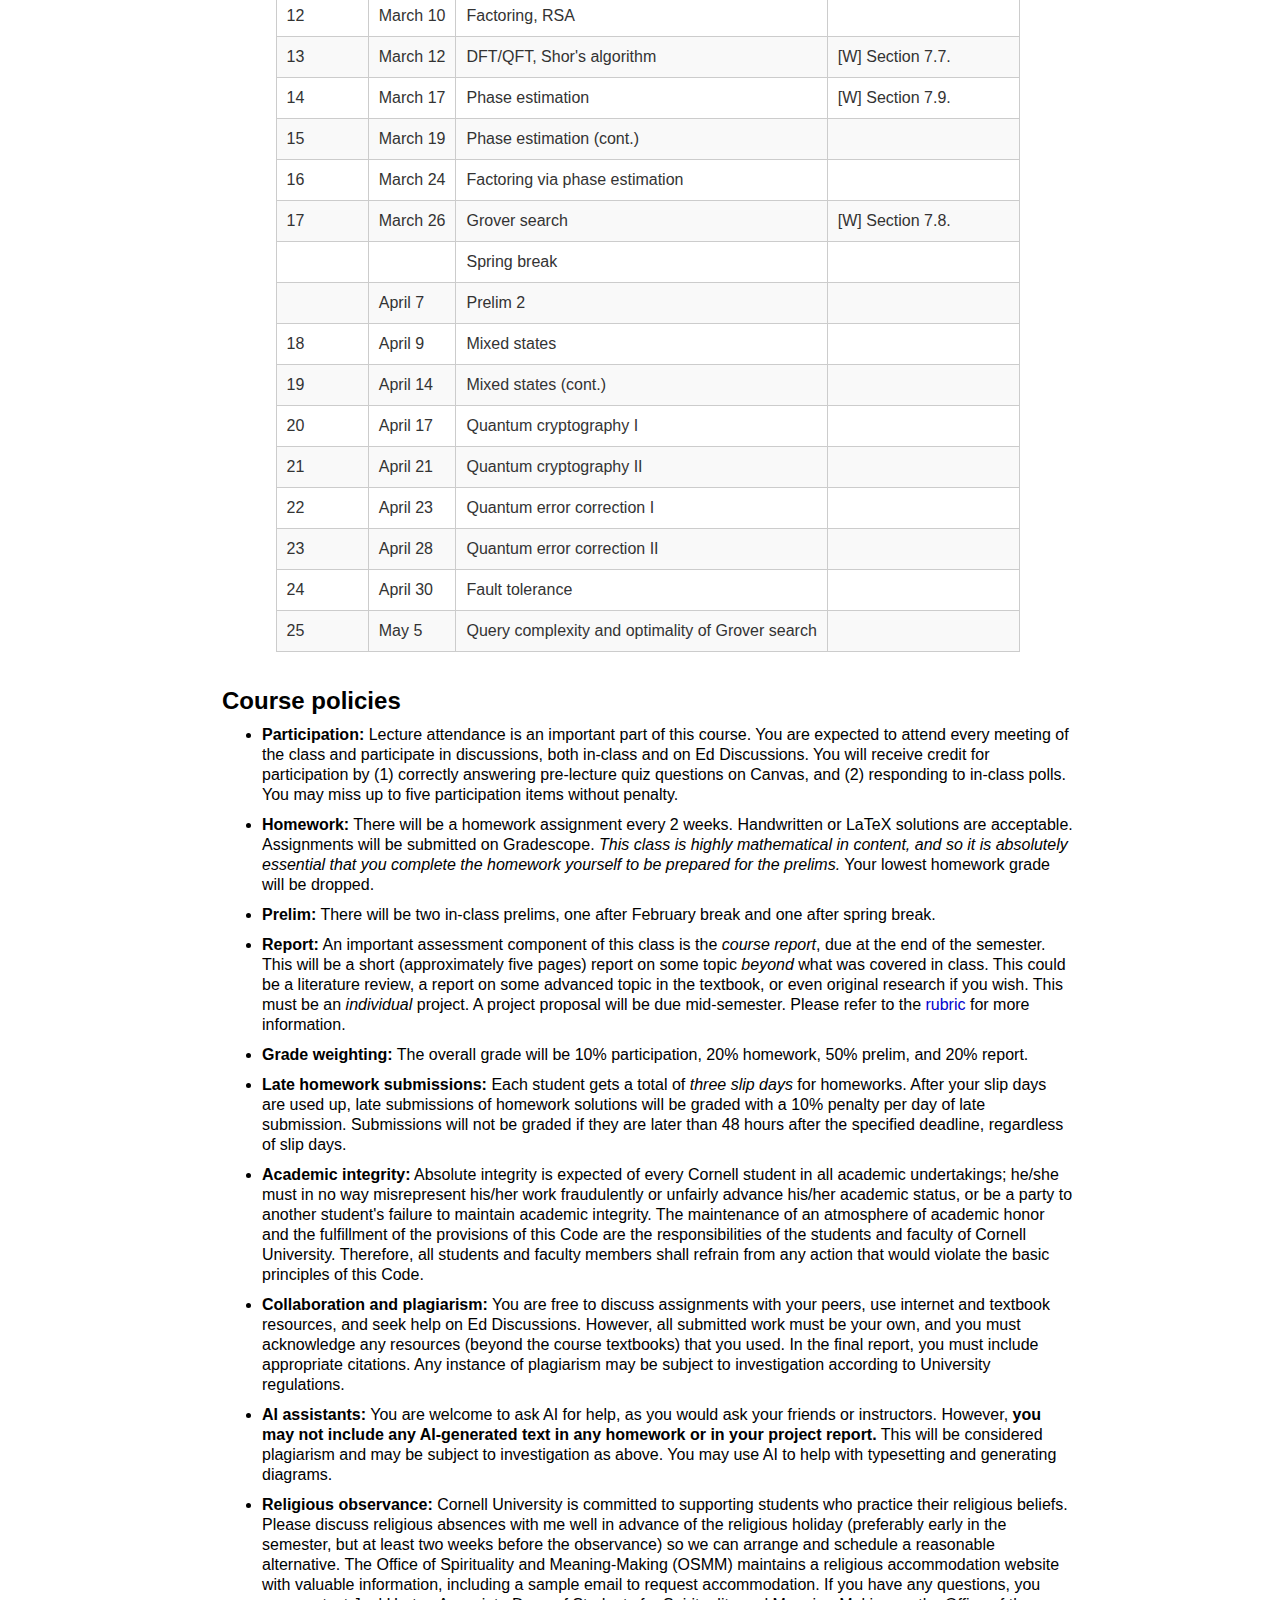
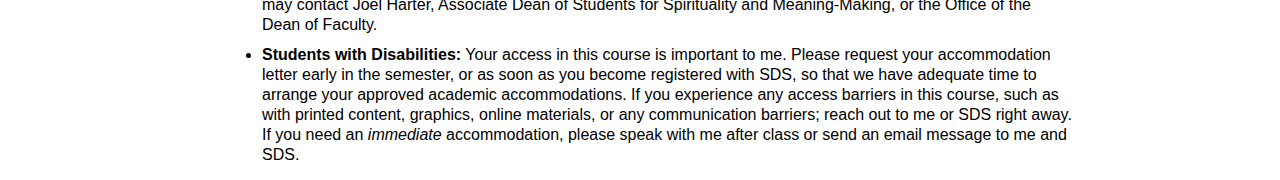
<file: quantum-spring26/index.html>
<!DOCTYPE html PUBLIC "-//W3C//DTD XHTML 1.0 Transitional//EN" "http://www.w3.org/TR/xhtml1/DTD/xhtml1-transitional.dtd">
<html xmlns="http://www.w3.org/1999/xhtml">
<head><meta http-equiv="Content-Type" content="text/html; charset=UTF-8">

<link rel="stylesheet" type="text/css" href="../creativeinspiration.css">
<title>CS 4813/5813: Quantum Computing, Spring 2026</title>
<style type="text/css">
.tg  {border-collapse:collapse;border-color:#ccc;border-spacing:0;}
.tg th{background-color:#f0f0f0;border-color:#ccc;border-style:solid;border-width:1px;color:#333;padding:10px;}
.tg .row-b{background-color:#f9f9f9;}
.tg td{text-align:left;vertical-align:top;padding:10px;border-color:#ccc;border-style:solid;border-width:1px;color:#333;}
</style>
</head>
<body>
	<div id="page">
		<div id="header">
			<div id="headerTitle">CS 4813/5813: Quantum Computing, Spring 2026</div>
		</div>
        <div class="contentTitle">Course information</div>
        <div class="contentText">
        	<ul>
        		<li><b>Lectures:</b> Tuesdays and Thursdays 2:55-4:10pm, Hollister B14</li>
        		<li><b>Instructor:</b> <a href="https://spooner.cc">Nick Spooner</a>, office hours Wednesday 4-5pm in Gates 315.</li>
        		<li><b>TA:</b> Oren Renard, office hours: Friday 3-4pm in Rhodes 572.
        		</li>
        		<li>There will no final exam for this course; assessment will be conducted via two in-class prelims, weekly homeworks and a final report.</li>
        	</ul>
        </div>
        <div class="contentTitle">Overview</div>
        <div class="contentText">This course aims to provide an introduction to quantum computing and quantum information, from a computer science perspective. Topics covered include:</div>
        <div class="contentText">
        	<ul>
        		<li>Qubits, measurement and unitary transformations</li>
        		<li>Entanglement and non-locality</li>
        		<li>Quantum key distribution</li>
        		<li>Quantum circuits</li>
        		<li>Basic quantum algorithms, e.g. Simon's algorithm, Grover search, Shor's factoring algorithm</li>
        		<li>Quantum computational complexity</li>
        		<li>Quantum error-correction and fault tolerance</li>
        	</ul>
		</div>
		
		<div class="contentTitle">Resources</div>
		<div class="contentText">
			<ul>
				<li><b>Main textbook:</b> [W] Thomas G. Wong, <i>Introduction to Classical and Quantum Computing</i>, available for free at <a href="https://www.thomaswong.net/">https://www.thomaswong.net/</a>. Provides a gentle introduction to the basics.</li>
				<li><b>Supplementary textbook:</b> [NC] Nielsen & Chuang, <a href="https://catalog.library.cornell.edu/catalog/10466973"><i>Quantum Computation and Quantum Information: 10th Anniversary Edition</i></a> (ebook available from Cornell library). An in-depth and comprehensive textbook, covering in detail most of the topics in this class, and a lot more.</li>
				<li><a href="https://cs.uwaterloo.ca/~watrous/QC-notes/">Lecture notes by John Watrous</a></li>
				<li><a href="https://www.cs.cmu.edu/~odonnell/quantum18/">Lecture notes by Ryan O'Donnell</a></li>
				<li><a href="https://homepages.cwi.nl/~rdewolf/qcnotes.pdf">Lecture notes by Ronald de Wolf</a> (advanced)</li>
			</ul>
		</div>
		
		
		<div class="contentTitle">Schedule</div>
		<div class="contentText">
			<table class="tg">
				<thead>
					<tr>
						<th>Lecture #</th>
						<th>Date</th>
						<th>Title</th>
						<th>Readings</th>
					</tr>
				</thead>
				<tr>
					<td>1</td>
					<td>Jan 20</td>
					<td>Introduction; superposition</td>
					<td></td>
				</tr>
				<tr class="row-b">
					<td>2</td>
					<td>Jan 22</td>
					<td>Measuring a single qubit</td>
					<td>[W] Sections 2.2, 2.3.1.</td>
				</tr>
				<tr>
					<td>3</td>
					<td>Jan 27</td>
					<td>Elitzur-Vaidman bomb</td>
					<td>[W] Section 2.6.1, 2.6.2.</td>
				</tr>
				<tr class="row-b">
					<td>4</td>
					<td>Jan 29</td>
					<td>Quantum gates</td>
					<td>[W] Section 3.3.</td>
				</tr>
				<tr>
					<td>5</td>
					<td>Feb 3</td>
					<td>Multi-qubit systems</td>
					<td>[W] Section 4.2.</td>
				</tr>
				<tr class="row-b">
					<td>6</td>
					<td>Feb 5</td>
					<td>Entanglement</td>
					<td>[W] Section 4.3.</td>
				</tr>
				<tr>
					<td>7</td>
					<td>Feb 10</td>
					<td>Non-local games</td>
					<td>[W] Section 6.2.</td>
				</tr>
				<tr class="row-b">
					<td>8</td>
					<td>Feb 12</td>
					<td>Quantum teleportation</td>
					<td>[W] Section 6.5.</td>
				</tr>
				<tr>
					<td></td>
					<td></td>
					<td>Feb break</td>
					<td></td>
				</tr>
				<tr class="row-b">
					<td>9</td>
					<td>Feb 19</td>
					<td>Converting classical circuits to quantum circuits</td>
					<td>[W] Section 4.5.1-2.</td>
				</tr>
				<tr>
					<td>10</td>
					<td>Feb 24</td>
					<td>Deutsch's algorithm and uncomputation</td>
					<td>[W] Section 7.2.</td>
				</tr>
				<tr class="row-b">
					<td>11</td>
					<td>Feb 26</td>
					<td>Deutsch-Josza</td>
					<td>[W] Section 7.3.</td>
				</tr>
				<tr>
					<td></td>
					<td>March 3</td>
					<td>Prelim 1</td>
					<td></td>
				</tr>
				<tr class="row-b">
					<td>12</td>
					<td>March 5</td>
					<td>Simon's algorithm</td>
					<td>[W] Section 7.5.</td>
				</tr>
				<tr>
					<td>12</td>
					<td>March 10</td>
					<td>Factoring, RSA</td>
					<td></td>
				</tr>
				<tr class="row-b">
					<td>13</td>
					<td>March 12</td>
					<td>DFT/QFT, Shor's algorithm</td>
					<td>[W] Section 7.7.</td>
				</tr>
				<tr>
					<td>14</td>
					<td>March 17</td>
					<td>Phase estimation</td>
					<td>[W] Section 7.9.</td>
				</tr>
				<tr class="row-b">
					<td>15</td>
					<td>March 19</td>
					<td>Phase estimation (cont.)</td>
					<td></td>
				</tr>
				<tr>
					<td>16</td>
					<td>March 24</td>
					<td>Factoring via phase estimation</td>
					<td></td>
				</tr>
				<tr class="row-b">
					<td>17</td>
					<td>March 26</td>
					<td>Grover search</td>
					<td>[W] Section 7.8.</td>
				</tr>
				<tr>
					<td></td>
					<td></td>
					<td>Spring break</td>
					<td></td>
				</tr>
				<tr class="row-b">
					<td></td>
					<td>April 7</td>
					<td>Prelim 2</td>
					<td></td>
				</tr>
				<tr>
					<td>18</td>
					<td>April 9</td>
					<td>Mixed states</td>
					<td></td>
				</tr>
				<tr class="row-b">
					<td>19</td>
					<td>April 14</td>
					<td>Mixed states (cont.)</td>
					<td></td>
				</tr>
				<tr>
					<td>20</td>
					<td>April 17</td>
					<td>Quantum cryptography I</td>
					<td></td>
				</tr>
				<tr class="row-b">
					<td>21</td>
					<td>April 21</td>
					<td>Quantum cryptography II</td>
					<td></td>
				</tr>
				<tr>
					<td>22</td>
					<td>April 23</td>
					<td>Quantum error correction I</td>
					<td></td>
				</tr>
				<tr class="row-b">
					<td>23</td>
					<td>April 28</td>
					<td>Quantum error correction II</td>
					<td></td>
				</tr>
				<tr>
					<td>24</td>
					<td>April 30</td>
					<td>Fault tolerance</td>
					<td></td>
				</tr>
				<tr class="row-b">
					<td>25</td>
					<td>May 5</td>
					<td>Query complexity and optimality of Grover search</td>
					<td></td>
				</tr>
			</table>
		</div>
		
		<div class="contentTitle">Course policies</div>
		<div class="contentText">
			<ul>
			<li><b>Participation:</b> Lecture attendance is an important part of this course. You are expected to attend every meeting of the class and participate in discussions, both in-class and on Ed Discussions. You will receive credit for participation by (1) correctly answering pre-lecture quiz questions on Canvas, and (2) responding to in-class polls. You may miss up to five participation items without penalty.</li>
			<li><b>Homework:</b> There will be a homework assignment every 2 weeks. Handwritten or LaTeX solutions are acceptable. Assignments will be submitted on Gradescope. <i>This class is highly mathematical in content, and so it is absolutely essential that you complete the homework yourself to be prepared for the prelims.</i> Your lowest homework grade will be dropped.</li>
			<li><b>Prelim:</b> There will be two in-class prelims, one after February break and one after spring break.</li>
			<li><b>Report:</b>  An important assessment component of this class is the <i>course report</i>, due at the end of the semester. This will be a short (approximately five pages) report on some topic <i>beyond</i> what was covered in class. This could be a literature review, a report on some advanced topic in the textbook, or even original research if you wish. This must be an <i>individual</i> project. A project proposal will be due mid-semester. Please refer to the <a href="project-rubric.html">rubric</a> for more information.</li>
			<li><b>Grade weighting:</b> The overall grade will be 10% participation, 20% homework, 50% prelim, and 20% report.</li>
			<li><b>Late homework submissions:</b> Each student gets a total of <i>three slip days</i> for homeworks. After your slip days are used up, late submissions of homework solutions will be graded with a 10% penalty per day of late submission. Submissions will not be graded if they are later than 48 hours after the specified deadline, regardless of slip days.</li>
			<li><b>Academic integrity:</b> Absolute integrity is expected of every Cornell student in all academic undertakings; he/she must in no way misrepresent his/her work fraudulently or unfairly advance his/her academic status, or be a party to another student's failure to maintain academic integrity. The maintenance of an atmosphere of academic honor and the fulfillment of the provisions of this Code are the responsibilities of the students and faculty of Cornell University. Therefore, all students and faculty members shall refrain from any action that would violate the basic principles of this Code.</li>
			<li><b>Collaboration and plagiarism:</b> You are free to discuss assignments with your peers, use internet and textbook resources, and seek help on Ed Discussions. However, all submitted work must be your own, and you must acknowledge any resources (beyond the course textbooks) that you used. In the final report, you must include appropriate citations. Any instance of plagiarism may be subject to investigation according to University regulations.</li>
			<li><b>AI assistants:</b> You are welcome to ask AI for help, as you would ask your friends or instructors. However, <b>you may not include any AI-generated text in any homework or in your project report.</b> This will be considered plagiarism and may be subject to investigation as above. You may use AI to help with typesetting and generating diagrams.</li>
			<li><b>Religious observance:</b> Cornell University is committed to supporting students who practice their religious beliefs. Please discuss religious absences with me well in advance of the religious holiday (preferably early in the semester, but at least two weeks before the observance) so we can arrange and schedule a reasonable alternative. The Office of Spirituality and Meaning-Making (OSMM) maintains a religious accommodation website with valuable information, including a sample email to request accommodation. If you have any questions, you may contact Joel Harter, Associate Dean of Students for Spirituality and Meaning-Making, or the Office of the Dean of Faculty.
			<li><b>Students with Disabilities:</b> Your access in this course is important to me. Please request your accommodation letter early in the semester, or as soon as you become registered with SDS, so that we have adequate time to arrange your approved academic accommodations. If you experience any access barriers in this course, such as with printed content, graphics, online materials, or any communication barriers; reach out to me or SDS right away. If you need an <i>immediate</i> accommodation, please speak with me after class or send an email message to me and SDS.
			</ul>
		</div>
</body></html>
</file>
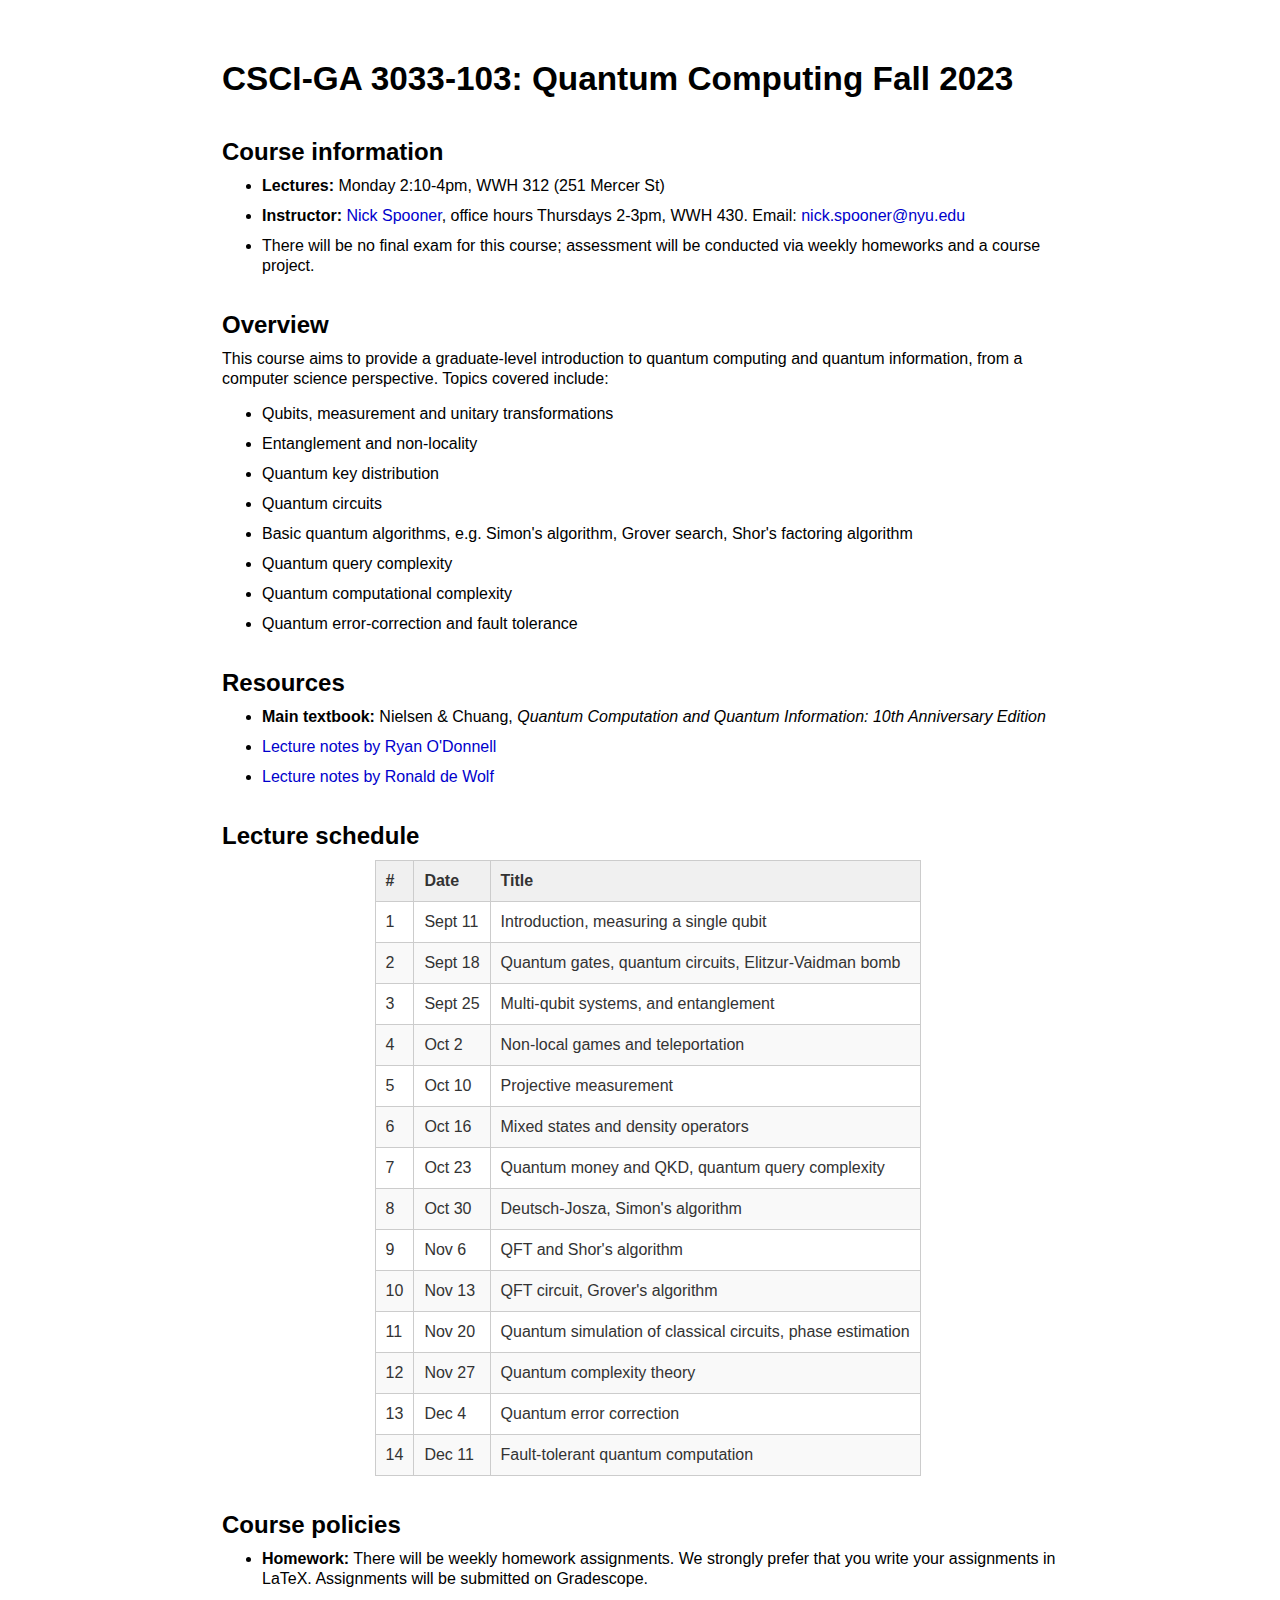
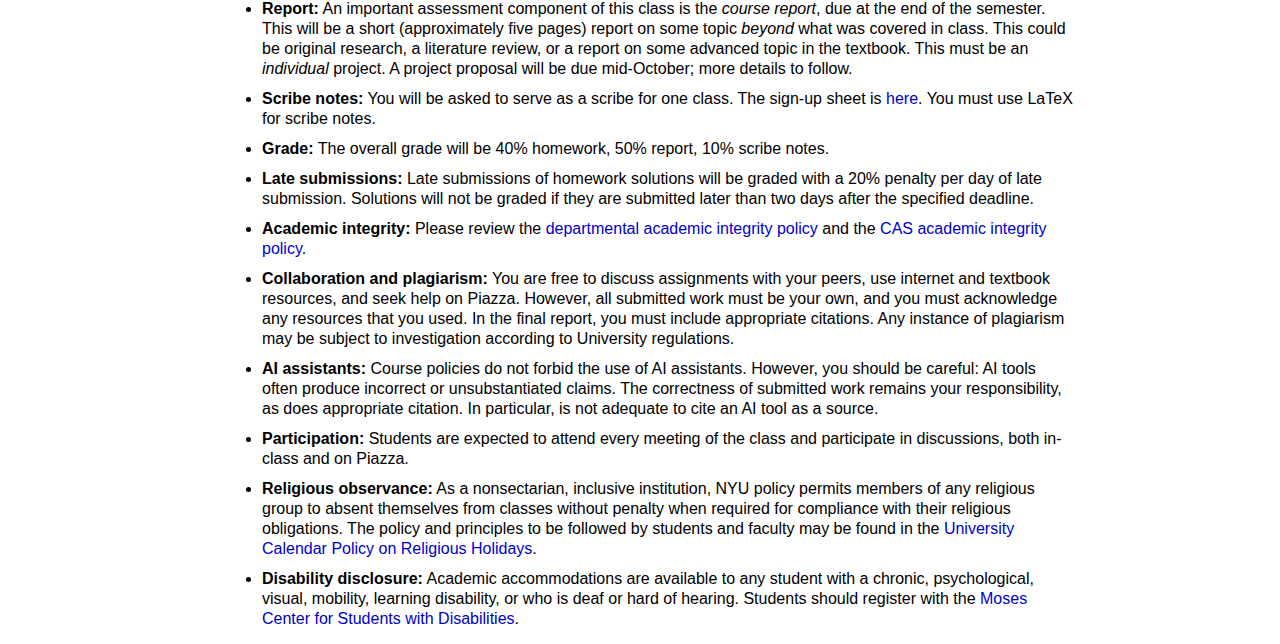
<file: quantum2023/index.html>
<!DOCTYPE html PUBLIC "-//W3C//DTD XHTML 1.0 Transitional//EN" "http://www.w3.org/TR/xhtml1/DTD/xhtml1-transitional.dtd">
<html xmlns="http://www.w3.org/1999/xhtml">
<head><meta http-equiv="Content-Type" content="text/html; charset=UTF-8">

<link rel="stylesheet" type="text/css" href="../creativeinspiration.css">
<title>CSCI-GA 3033 103: Quantum Computing Fall 2023</title>
<style type="text/css">
.tg  {border-collapse:collapse;border-color:#ccc;border-spacing:0;}
.tg th{background-color:#f0f0f0;border-color:#ccc;border-style:solid;border-width:1px;color:#333;padding:10px;}
.tg .row-b{background-color:#f9f9f9;}
.tg td{text-align:left;vertical-align:top;padding:10px;border-color:#ccc;border-style:solid;border-width:1px;color:#333;}
</style>
</head>
<body>
	<div id="page">
		<div id="header">
			<div id="headerTitle">CSCI-GA 3033-103: Quantum Computing Fall 2023</div>
		</div>
        <div class="contentTitle">Course information</div>
        <div class="contentText">
        	<ul>
        		<li><b>Lectures:</b> Monday 2:10-4pm, WWH 312 (251 Mercer St)</li>
        		<li><b>Instructor:</b> <a href="https://spooner.cc">Nick Spooner</a>, office hours Thursdays 2-3pm, WWH 430. Email: <a href="mailto:nick.spooner@nyu.edu">nick.spooner@nyu.edu</a></li>
        		<li>There will be no final exam for this course; assessment will be conducted via weekly homeworks and a course project.</li>
        	</ul>
        </div>
        <div class="contentTitle">Overview</div>
        <div class="contentText">This course aims to provide a graduate-level introduction to quantum computing and quantum information, from a computer science perspective. Topics covered include:</div>
        <div class="contentText">
        	<ul>
        		<li>Qubits, measurement and unitary transformations</li>
        		<li>Entanglement and non-locality</li>
        		<li>Quantum key distribution</li>
        		<li>Quantum circuits</li>
        		<li>Basic quantum algorithms, e.g. Simon's algorithm, Grover search, Shor's factoring algorithm</li>
        		<li>Quantum query complexity</li>
        		<li>Quantum computational complexity</li>
        		<li>Quantum error-correction and fault tolerance</li>
        	</ul>
		</div>
		
		<div class="contentTitle">Resources</div>
		<div class="contentText">
			<ul>
				<li><b>Main textbook:</b> Nielsen & Chuang, <i>Quantum Computation and Quantum Information: 10th Anniversary Edition</i></li>
				<li><a href="https://www.cs.cmu.edu/~odonnell/quantum18/">Lecture notes by Ryan O'Donnell</a></li>
				<li><a href="https://homepages.cwi.nl/~rdewolf/qcnotes.pdf">Lecture notes by Ronald de Wolf</a></li>
			</ul>
		</div>
		
		
		<div class="contentTitle">Lecture schedule</div>
		<div class="contentText">
			<table class="tg">
				<thead>
					<tr>
						<th>#</th>
						<th>Date</th>
						<th>Title</th>
					</tr>
				</thead>
				<tr>
					<td>1</td>
					<td>Sept 11</td>
					<td>Introduction, measuring a single qubit</td>
				</tr>
				<tr class="row-b">
					<td>2</td>
					<td>Sept 18</td>
					<td>Quantum gates, quantum circuits, Elitzur-Vaidman bomb</td>
				</tr>
				<tr>
					<td>3</td>
					<td>Sept 25</td>
					<td>Multi-qubit systems, and entanglement</td>
				</tr>
				<tr class="row-b">
					<td>4</td>
					<td>Oct 2</td>
					<td>Non-local games and teleportation</td>
				</tr>
				<tr>
					<td>5</td>
					<td>Oct 10</td>
					<td>Projective measurement</td>
				</tr>
				<tr class="row-b">
					<td>6</td>
					<td>Oct 16</td>
					<td>Mixed states and density operators</td>
				</tr>
				<tr>
					<td>7</td>
					<td>Oct 23</td>
					<td>Quantum money and QKD, quantum query complexity</td>
				</tr>
				<tr class="row-b">
					<td>8</td>
					<td>Oct 30</td>
					<td>Deutsch-Josza, Simon's algorithm</td>
				</tr>
				<tr>
					<td>9</td>
					<td>Nov 6</td>
					<td>QFT and Shor's algorithm</td>
				</tr>
				<tr class="row-b">
					<td>10</td>
					<td>Nov 13</td>
					<td>QFT circuit, Grover's algorithm</td>
				</tr>
				<tr>
					<td>11</td>
					<td>Nov 20</td>
					<td>Quantum simulation of classical circuits, phase estimation</td>
				</tr>
				<tr class="row-b">
					<td>12</td>
					<td>Nov 27</td>
					<td>Quantum complexity theory</td>
				</tr>
				<tr>
					<td>13</td>
					<td>Dec 4</td>
					<td>Quantum error correction</td>
				</tr>
				<tr class="row-b">
					<td>14</td>
					<td>Dec 11</td>
					<td>Fault-tolerant quantum computation</td>
				</tr>
			</table>
		</div>
		
		<div class="contentTitle">Course policies</div>
		<div class="contentText">
			<ul>
			<li><b>Homework:</b> There will be weekly homework assignments. We strongly prefer that you write your assignments in LaTeX. Assignments will be submitted on Gradescope.</li>
			<li><b>Report:</b>  An important assessment component of this class is the <i>course report</i>, due at the end of the semester. This will be a short (approximately five pages) report on some topic <i>beyond</i> what was covered in class. This could be original research, a literature review, or a report on some advanced topic in the textbook. This must be an <i>individual</i> project. A project proposal will be due mid-October; more details to follow.</li>
			<li><b>Scribe notes:</b> You will be asked to serve as a scribe for one class. The sign-up sheet is <a href="https://docs.google.com/spreadsheets/d/16sIFlqOWj4aGHY2pybevKb2Q3gPL1XNp3nAppPRCjrA/edit?usp=sharing">here</a>. You must use LaTeX for scribe notes.
			<li><b>Grade:</b> The overall grade will be 40% homework, 50% report, 10% scribe notes.</li>
			<li><b>Late submissions:</b> Late submissions of homework solutions will be graded with a 20% penalty per day of late submission. Solutions will not be graded if they are submitted later than two days after the specified deadline.</li>
			<li><b>Academic integrity:</b> Please review the <a href="https://cs.nyu.edu/home/master/current_policy.html">departmental academic integrity policy</a> and the <a href="https://cas.nyu.edu/academic-integrity.html">CAS academic integrity policy</a>.</li>
			<li><b>Collaboration and plagiarism:</b> You are free to discuss assignments with your peers, use internet and textbook resources, and seek help on Piazza. However, all submitted work must be your own, and you must acknowledge any resources that you used. In the final report, you must include appropriate citations. Any instance of plagiarism may be subject to investigation according to University regulations.</li>
			<li><b>AI assistants:</b> Course policies do not forbid the use of AI assistants. However, you should be careful: AI tools often produce incorrect or unsubstantiated claims. The correctness of submitted work remains your responsibility, as does appropriate citation. In particular, is not adequate to cite an AI tool as a source.</li>
			<li><b>Participation:</b> Students are expected to attend every meeting of the class and participate in discussions, both in-class and on Piazza.</li>
			<li><b>Religious observance:</b> As a nonsectarian, inclusive institution, NYU policy permits members of any religious group to absent themselves from classes without penalty when required for compliance with their religious obligations. The policy and principles to be followed by students and faculty may be found in the <a href="http://www.nyu.edu/about/policies-guidelines-compliance/policies-and-guidelines/university-calendar-policy-on-religious-holidays.html">University Calendar Policy on Religious Holidays</a>.</li>
			<li><b>Disability disclosure:</b> Academic accommodations are available to any student with a chronic, psychological, visual, mobility, learning disability, or who is deaf or hard of hearing. Students should register with the <a href="http://www.nyu.edu/csd">Moses Center for Students with Disabilities</a>.
			</ul>
		</div>
</body></html>
</file>
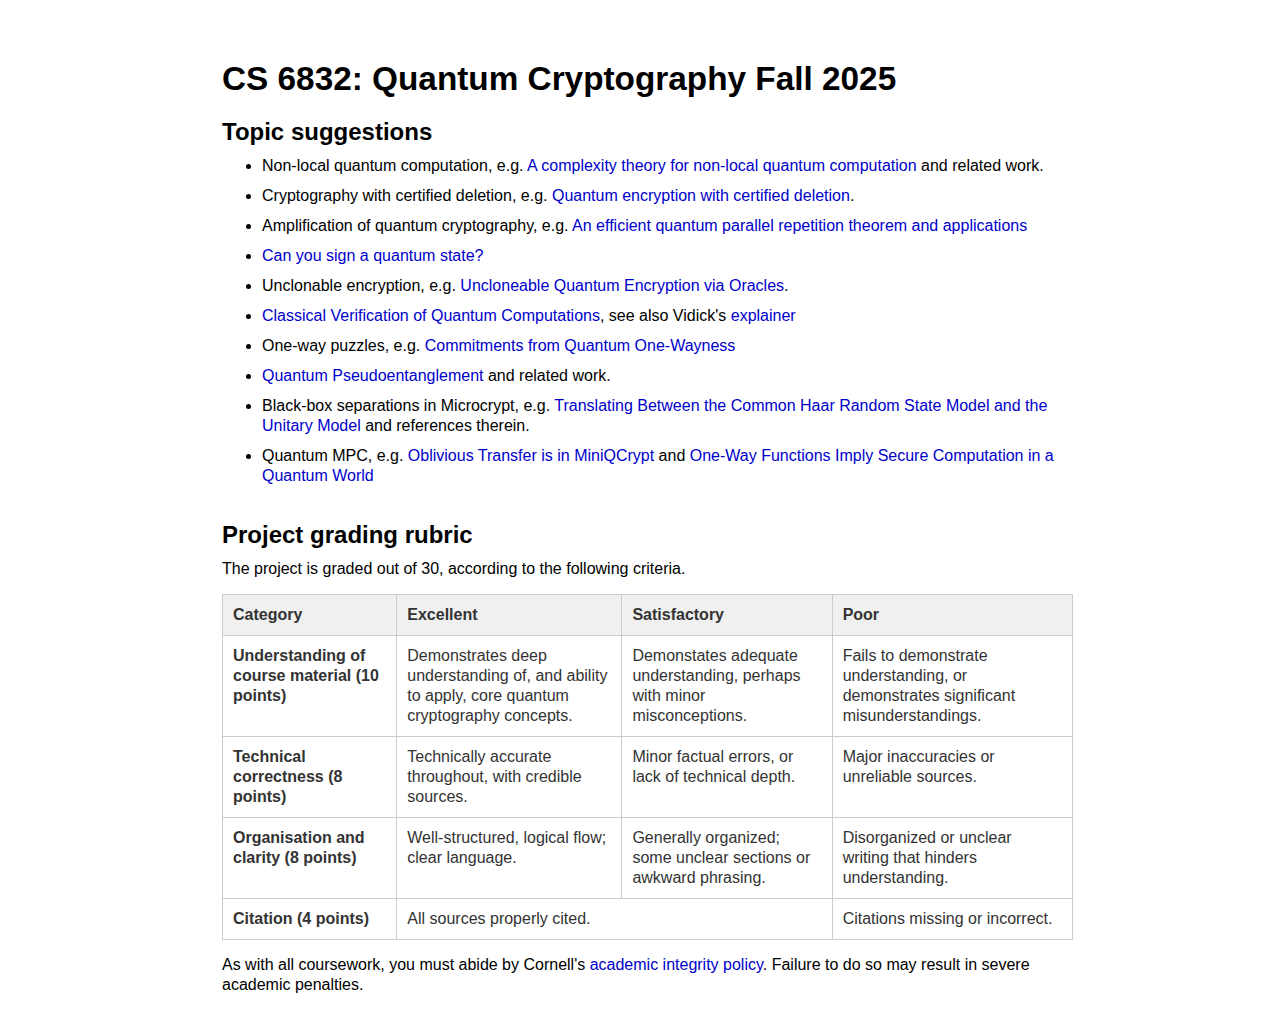
<file: qcrypt-fall25/project-rubric.html>
<!DOCTYPE html PUBLIC "-//W3C//DTD XHTML 1.0 Transitional//EN" "http://www.w3.org/TR/xhtml1/DTD/xhtml1-transitional.dtd">
<html xmlns="http://www.w3.org/1999/xhtml">
<head><meta http-equiv="Content-Type" content="text/html; charset=UTF-8">

<link rel="stylesheet" type="text/css" href="../creativeinspiration.css">
<title>Project grading rubric -- CS 4813: Quantum Computing, Spring 2025</title>
<style type="text/css">
.tg  {border-collapse:collapse;border-color:#ccc;border-spacing:0;}
.tg th{background-color:#f0f0f0;border-color:#ccc;border-style:solid;border-width:1px;color:#333;padding:10px;}
.tg .row-b{background-color:#f9f9f9;}
.tg td{text-align:left;vertical-align:top;padding:10px;border-color:#ccc;border-style:solid;border-width:1px;color:#333;}
</style>
</head>
<body>
<div id="page">
	<div id="header">
			<div id="headerTitle">CS 6832: Quantum Cryptography Fall 2025</div>
			<div class="contentTitle">Topic suggestions</div>
			<div class="contentText">
			    <ul>
			        <li>Non-local quantum computation, e.g. <a href="https://arxiv.org/abs/2505.23893">A complexity theory for non-local quantum computation</a> and related work.</li>
			        <li>Cryptography with certified deletion, e.g. <a href="https://eprint.iacr.org/2020/1423">Quantum encryption with certified deletion</a>.</li>
			        <li>Amplification of quantum cryptography, e.g. <a href="https://arxiv.org/abs/2311.10681">An efficient quantum parallel repetition theorem and applications</a></li>
			        <li><a href="https://arxiv.org/abs/1811.11858">Can you sign a quantum state?</a></li>
			        <li>Unclonable encryption, e.g. <a href="https://arxiv.org/abs/1903.00130">Uncloneable Quantum Encryption via Oracles</a>.</li>
			        <li><a href="https://arxiv.org/abs/1804.01082">Classical Verification of Quantum Computations</a>, see also Vidick's <a href="https://www.ams.org/journals/bull/2020-57-01/S0273-0979-2019-01678-4/">explainer</a></li>
			        <li>One-way puzzles, e.g. <a href="https://arxiv.org/abs/2310.11526">Commitments from Quantum One-Wayness</a></li>
			        <li><a href="https://arxiv.org/abs/2211.00747">Quantum Pseudoentanglement</a> and related work.</li>
			        <li>Black-box separations in Microcrypt, e.g. <a href="https://eprint.iacr.org/2025/489">Translating Between the Common Haar Random State Model and the Unitary Model</a> and references therein.</li>
			        <li>Quantum MPC, e.g. <a href="https://eprint.iacr.org/2020/1500">Oblivious Transfer is in MiniQCrypt</a> and <a href="https://arxiv.org/abs/2011.13486">One-Way Functions Imply Secure Computation in a Quantum World</a></li>
			    </ul>
			</div>
			<div class="contentTitle">Project grading rubric</div>
			<div class="contentText">The project is graded out of 30, according to the following criteria.</div>
			<div class="contentText">
<table class="tg">
  <thead>
    <tr>
      <th>Category</th>
      <th>Excellent</th>
      <th>Satisfactory</th>
      <th>Poor</th>
    </tr>
  </thead>
  <tbody>
    <tr>
      <td><strong>Understanding of course material (10 points)</strong></td>
      <td>Demonstrates deep understanding of, and ability to apply, core quantum cryptography concepts.</td>
      <td>Demonstates adequate understanding, perhaps with minor misconceptions.</td>
      <td>Fails to demonstrate understanding, or demonstrates significant misunderstandings.</td>
    </tr>
    <tr>
      <td><strong>Technical correctness (8 points)</strong></td>
      <td>Technically accurate throughout, with credible sources.</td>
      <td>Minor factual errors, or lack of technical depth.</td>
      <td>Major inaccuracies or unreliable sources.</td>
    </tr>
    <tr>
      <td><strong>Organisation and clarity (8 points)</strong></td>
      <td>Well-structured, logical flow; clear language.</td>
      <td>Generally organized; some unclear sections or awkward phrasing.</td>
      <td>Disorganized or unclear writing that hinders understanding.</td>
    </tr>
    <tr>
      <td><strong>Citation (4 points)</strong></td>
      <td colspan="2">All sources properly cited.</td>
      <td>Citations missing or incorrect.</td>
    </tr>
  </tbody>
</table>
			</div>
			<div class="contentText">
				As with all coursework, you must abide by Cornell's <a href="https://deanoffaculty.cornell.edu/faculty-and-academic-affairs/academic-integrity/">academic integrity policy</a>. Failure to do so may result in severe academic penalties.
			</div>
	</div>
</div>
</body>
</html>
</file>
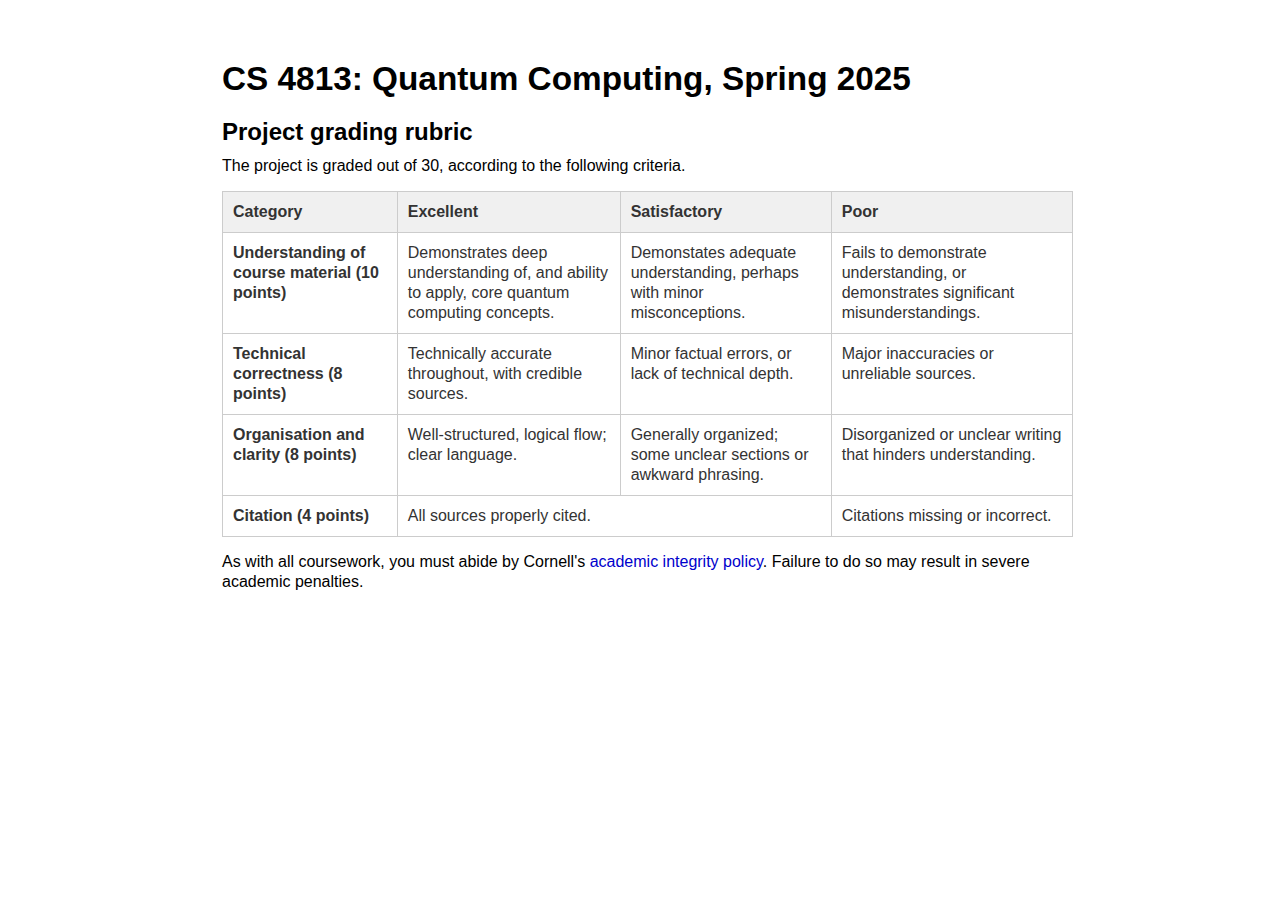
<file: quantum-spring25/project-rubric.html>
<!DOCTYPE html PUBLIC "-//W3C//DTD XHTML 1.0 Transitional//EN" "http://www.w3.org/TR/xhtml1/DTD/xhtml1-transitional.dtd">
<html xmlns="http://www.w3.org/1999/xhtml">
<head><meta http-equiv="Content-Type" content="text/html; charset=UTF-8">

<link rel="stylesheet" type="text/css" href="../creativeinspiration.css">
<title>Project grading rubric -- CS 4813: Quantum Computing, Spring 2025</title>
<style type="text/css">
.tg  {border-collapse:collapse;border-color:#ccc;border-spacing:0;}
.tg th{background-color:#f0f0f0;border-color:#ccc;border-style:solid;border-width:1px;color:#333;padding:10px;}
.tg .row-b{background-color:#f9f9f9;}
.tg td{text-align:left;vertical-align:top;padding:10px;border-color:#ccc;border-style:solid;border-width:1px;color:#333;}
</style>
</head>
<body>
<div id="page">
	<div id="header">
			<div id="headerTitle">CS 4813: Quantum Computing, Spring 2025</div>
			<div class="contentTitle">Project grading rubric</div>
			<div class="contentText">The project is graded out of 30, according to the following criteria.</div>
			<div class="contentText">
<table class="tg">
  <thead>
    <tr>
      <th>Category</th>
      <th>Excellent</th>
      <th>Satisfactory</th>
      <th>Poor</th>
    </tr>
  </thead>
  <tbody>
    <tr>
      <td><strong>Understanding of course material (10 points)</strong></td>
      <td>Demonstrates deep understanding of, and ability to apply, core quantum computing concepts.</td>
      <td>Demonstates adequate understanding, perhaps with minor misconceptions.</td>
      <td>Fails to demonstrate understanding, or demonstrates significant misunderstandings.</td>
    </tr>
    <tr>
      <td><strong>Technical correctness (8 points)</strong></td>
      <td>Technically accurate throughout, with credible sources.</td>
      <td>Minor factual errors, or lack of technical depth.</td>
      <td>Major inaccuracies or unreliable sources.</td>
    </tr>
    <tr>
      <td><strong>Organisation and clarity (8 points)</strong></td>
      <td>Well-structured, logical flow; clear language.</td>
      <td>Generally organized; some unclear sections or awkward phrasing.</td>
      <td>Disorganized or unclear writing that hinders understanding.</td>
    </tr>
    <tr>
      <td><strong>Citation (4 points)</strong></td>
      <td colspan="2">All sources properly cited.</td>
      <td>Citations missing or incorrect.</td>
    </tr>
  </tbody>
</table>
			</div>
			<div class="contentText">
				As with all coursework, you must abide by Cornell's <a href="https://deanoffaculty.cornell.edu/faculty-and-academic-affairs/academic-integrity/">academic integrity policy</a>. Failure to do so may result in severe academic penalties.
			</div>
	</div>
</div>
</body>
</html>
</file>
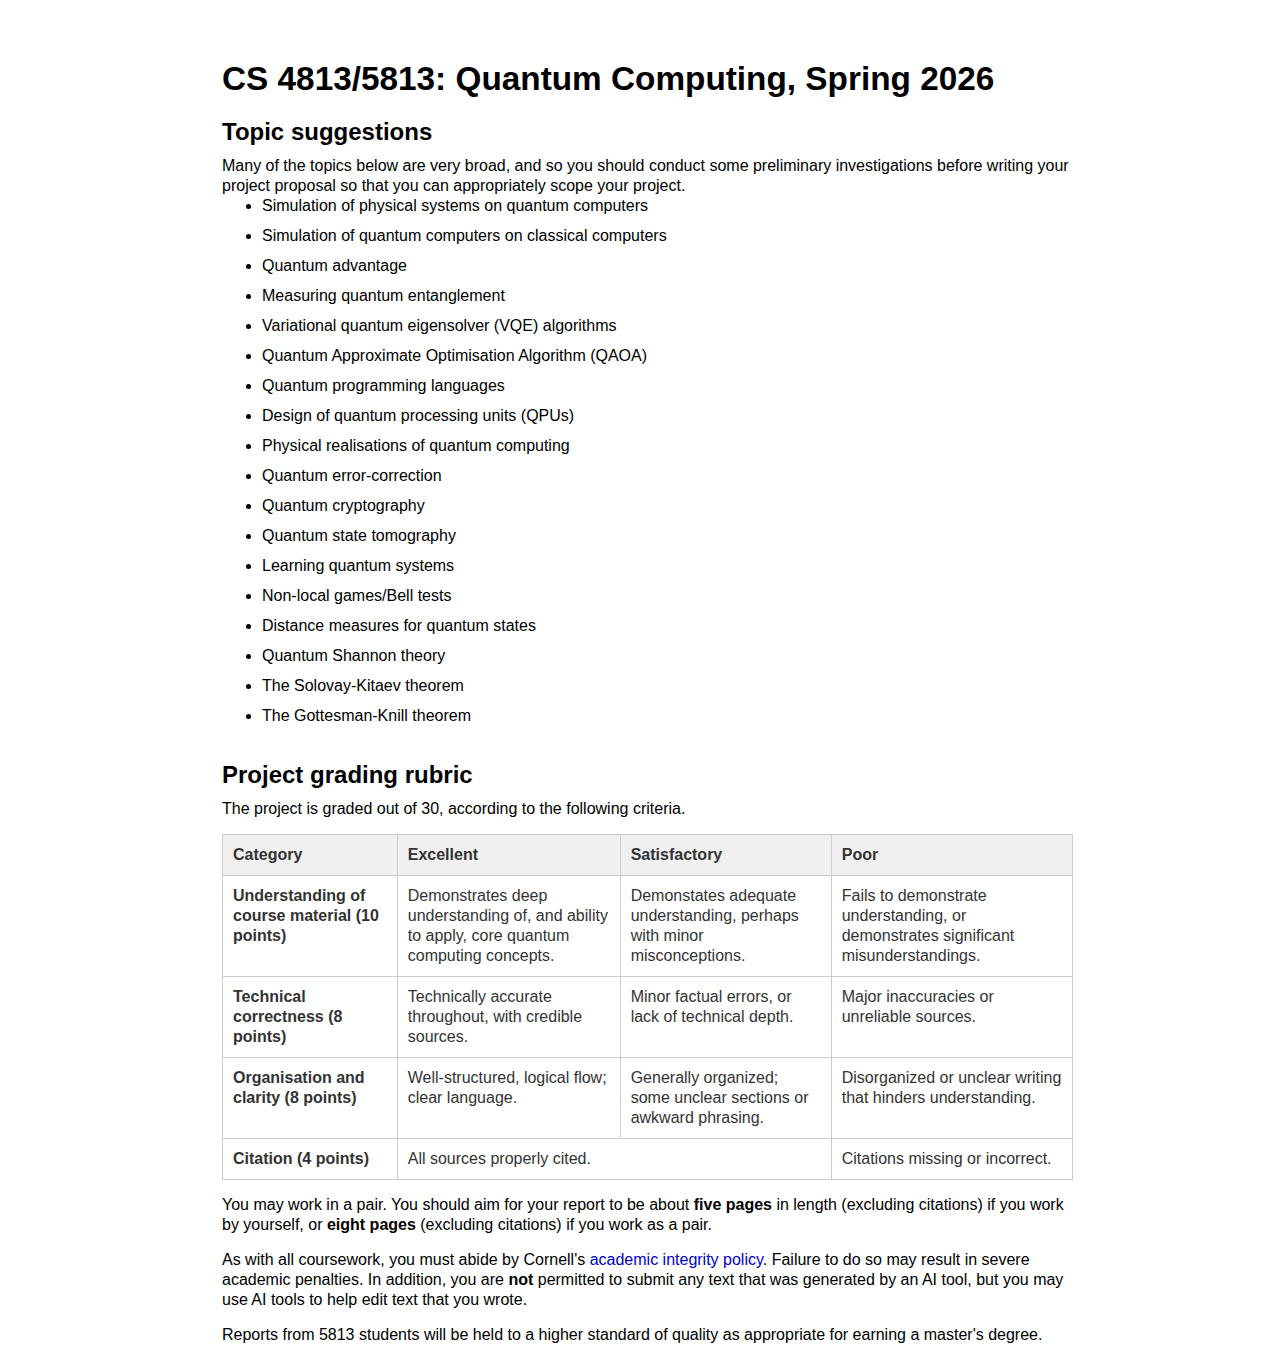
<file: quantum-spring26/project-rubric.html>
<!DOCTYPE html PUBLIC "-//W3C//DTD XHTML 1.0 Transitional//EN" "http://www.w3.org/TR/xhtml1/DTD/xhtml1-transitional.dtd">
<html xmlns="http://www.w3.org/1999/xhtml">
<head><meta http-equiv="Content-Type" content="text/html; charset=UTF-8">

<link rel="stylesheet" type="text/css" href="../creativeinspiration.css">
<title>Project grading rubric -- CS 4813/5813: Quantum Computing, Spring 2026</title>
<style type="text/css">
.tg  {border-collapse:collapse;border-color:#ccc;border-spacing:0;}
.tg th{background-color:#f0f0f0;border-color:#ccc;border-style:solid;border-width:1px;color:#333;padding:10px;}
.tg .row-b{background-color:#f9f9f9;}
.tg td{text-align:left;vertical-align:top;padding:10px;border-color:#ccc;border-style:solid;border-width:1px;color:#333;}
</style>
</head>
<body>
<div id="page">
	<div id="header">
			<div id="headerTitle">CS 4813/5813: Quantum Computing, Spring 2026</div>
			<div class="contentTitle">Topic suggestions</div>
			<div class="contentText">
			Many of the topics below are very broad, and so you should conduct some preliminary investigations before writing your project proposal so that you can appropriately scope your project.
			<ul>
			    <li>Simulation of physical systems on quantum computers</li>
			    <li>Simulation of quantum computers on classical computers</li>
			    <li>Quantum advantage</li>
			    <li>Measuring quantum entanglement</li>
			    <li>Variational quantum eigensolver (VQE) algorithms</li>
			    <li>Quantum Approximate Optimisation Algorithm (QAOA)</li>
			    <li>Quantum programming languages</li>
			    <li>Design of quantum processing units (QPUs)</li>
			    <li>Physical realisations of quantum computing</li>
			    <li>Quantum error-correction</li>
			    <li>Quantum cryptography</li>
			    <li>Quantum state tomography</li>
			    <li>Learning quantum systems</li>
			    <li>Non-local games/Bell tests</li>
			    <li>Distance measures for quantum states</li>
			    <li>Quantum Shannon theory</li>
			    <li>The Solovay-Kitaev theorem</li>
			    <li>The Gottesman-Knill theorem</li>
			</ul>
			</div>
			<div class="contentTitle">Project grading rubric</div>
			<div class="contentText">The project is graded out of 30, according to the following criteria.</div>
			<div class="contentText">
<table class="tg">
  <thead>
    <tr>
      <th>Category</th>
      <th>Excellent</th>
      <th>Satisfactory</th>
      <th>Poor</th>
    </tr>
  </thead>
  <tbody>
    <tr>
      <td><strong>Understanding of course material (10 points)</strong></td>
      <td>Demonstrates deep understanding of, and ability to apply, core quantum computing concepts.</td>
      <td>Demonstates adequate understanding, perhaps with minor misconceptions.</td>
      <td>Fails to demonstrate understanding, or demonstrates significant misunderstandings.</td>
    </tr>
    <tr>
      <td><strong>Technical correctness (8 points)</strong></td>
      <td>Technically accurate throughout, with credible sources.</td>
      <td>Minor factual errors, or lack of technical depth.</td>
      <td>Major inaccuracies or unreliable sources.</td>
    </tr>
    <tr>
      <td><strong>Organisation and clarity (8 points)</strong></td>
      <td>Well-structured, logical flow; clear language.</td>
      <td>Generally organized; some unclear sections or awkward phrasing.</td>
      <td>Disorganized or unclear writing that hinders understanding.</td>
    </tr>
    <tr>
      <td><strong>Citation (4 points)</strong></td>
      <td colspan="2">All sources properly cited.</td>
      <td>Citations missing or incorrect.</td>
    </tr>
  </tbody>
</table>
			</div>
			<div class="contentText">You may work in a pair. You should aim for your report to be about <b>five pages</b> in length (excluding citations) if you work by yourself, or <b>eight pages</b> (excluding citations) if you work as a pair.</div>
			<div class="contentText">
				As with all coursework, you must abide by Cornell's <a href="https://deanoffaculty.cornell.edu/faculty-and-academic-affairs/academic-integrity/">academic integrity policy</a>. Failure to do so may result in severe academic penalties. In addition, you are <b>not</b> permitted to submit any text that was generated by an AI tool, but you may use AI tools to help edit text that you wrote.
			</div>
			<div class="contentText">
			    Reports from 5813 students will be held to a higher standard of quality as appropriate for earning a master's degree.
			</div>
	</div>
</div>
</body>
</html>
</file>
<file: creativeinspiration.css>
/* A Free Design by Bryant Smith (bryantsmith.com) */

html, body {
text-align: center;
}
p {text-align: left;}

body {
	margin: 0;
	padding: 0;
	background: #FFFFFF;
	font-family: "Trebuchet MS", Arial, Helvetica, sans-serif;
	font-size: 11pt;
}
*
{
  margin: 0 auto 0 auto;
 text-align:left;}

#page
{
  margin: 0 auto 0 auto; 
  display: block; 
  height:auto;
  position: relative; 
  overflow: hidden; 
  width: 70%;
}

#header
{
margin-top:30px;
margin-bottom:20px;
}

#headerTitle
{
font-size:25pt;
font-weight:bold;
font-family:Arial, Helvetica, sans-serif;	
padding-left:30px;
padding-right:30px;
padding-top:30px;
}

#headerSubText
{
font-size:14pt;
font-weight:bold;
font-family:Arial, Helvetica, sans-serif;
padding-left:30px;
padding-right:30px;
}


.contentTitle
{
font-size:18pt;
font-weight:bold;
padding-left:30px;
padding-right:30px;
padding-top:20px;
}


.contentText
{
width:95%;
padding-left:30px;
padding-right:30px;
font-size:12pt;
line-height:20px;
margin-top:10px;
margin-bottom:15px;
}

.float
{
float: right;
margin: 20px 20px 20px 20px;
}

a
{
text-decoration:none;
color:#00c;
}

a:hover
{
color:#c00;
}

html, body {
text-align: center;
}
p {text-align: left;}

ul, li {
margin-bottom: 10px;
}
</file>
